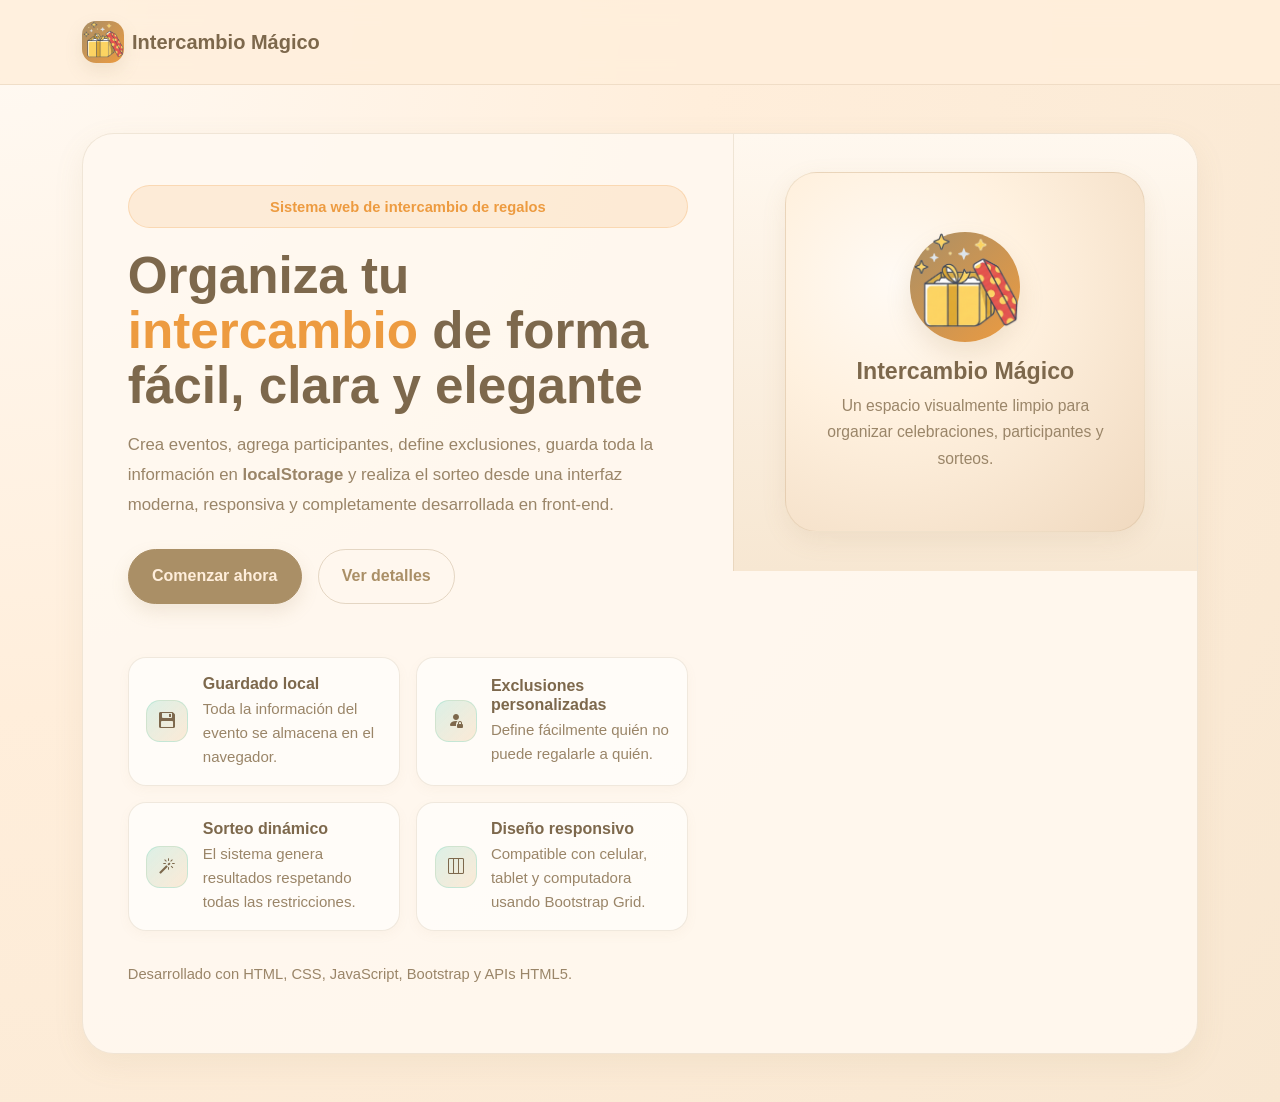
<file: index.html>
<!DOCTYPE html>
<html lang="es">
<head>
  <meta charset="UTF-8" />
  <meta name="viewport" content="width=device-width, initial-scale=1.0" />
  <title>Intercambio Mágico | Inicio</title>

  <link
    href="https://cdn.jsdelivr.net/npm/bootstrap@5.3.3/dist/css/bootstrap.min.css"
    rel="stylesheet"
  />
  <link rel="stylesheet" href="https://cdn.jsdelivr.net/npm/bootstrap-icons@1.13.1/font/bootstrap-icons.min.css">
  <link rel="stylesheet" href="assets/css/styles.css" />
  <link rel="stylesheet" href="assets/css/responsive.css" />
</head>
<body>

  <nav class="navbar navbar-expand-lg navbar-custom sticky-top">
    <div class="container py-2">
      <a class="navbar-brand d-flex align-items-center gap-2 fw-semibold m-0 brand-link" href="index.html">
        <div class="brand-badge">
          <img src="./assets/img/logo.png">
        </div>
        <span>Intercambio Mágico</span>
      </a>
    </div>
  </nav>

  <main class="hero-section">
    <div class="container">
      <div class="hero-card">
        <div class="row g-0">

          <div class="col-12 col-lg-7">
            <section class="hero-left h-100 d-flex flex-column justify-content-center">
              <div class="app-chip">
                Sistema web de intercambio de regalos
              </div>

              <h1 class="hero-title">
                Organiza tu <span>intercambio</span> de forma fácil, clara y elegante
              </h1>

              <p class="hero-text">
                Crea eventos, agrega participantes, define exclusiones, guarda toda la
                información en <strong>localStorage</strong> y realiza el sorteo desde
                una interfaz moderna, responsiva y completamente desarrollada en front-end.
              </p>

              <div class="d-flex flex-wrap gap-3 hero-actions">
                <a href="pages/evento.html" class="btn btn-main">
                  Comenzar ahora
                </a>
                <a href="#info" class="btn btn-soft">
                  Ver detalles
                </a>
              </div>

              <div class="feature-list" id="info">
                <article class="feature-item">
                  <div class="feature-icon">
                    <i class="bi bi-floppy2-fill"></i>
                  </div>
                  <div>
                    <h6 class="mb-1 fw-semibold">Guardado local</h6>
                    <p class="mb-0 feature-text">
                      Toda la información del evento se almacena en el navegador.
                    </p>
                  </div>
                </article>

                <article class="feature-item">
                  <div class="feature-icon">
                    <i class="bi bi-person-fill-lock"></i>
                  </div>
                  <div>
                    <h6 class="mb-1 fw-semibold">Exclusiones personalizadas</h6>
                    <p class="mb-0 feature-text">
                      Define fácilmente quién no puede regalarle a quién.
                    </p>
                  </div>
                </article>

                <article class="feature-item">
                  <div class="feature-icon">
                    <i class="bi bi-magic"></i>
                  </div>
                  <div>
                    <h6 class="mb-1 fw-semibold">Sorteo dinámico</h6>
                    <p class="mb-0 feature-text">
                      El sistema genera resultados respetando todas las restricciones.
                    </p>
                  </div>
                </article>

                <article class="feature-item">
                  <div class="feature-icon">
                    <i class="bi bi-layout-three-columns"></i>
                  </div>
                  <div>
                    <h6 class="mb-1 fw-semibold">Diseño responsivo</h6>
                    <p class="mb-0 feature-text">
                      Compatible con celular, tablet y computadora usando Bootstrap Grid.
                    </p>
                  </div>
                </article>
              </div>

              <p class="footer-note">
                Desarrollado con HTML, CSS, JavaScript, Bootstrap y APIs HTML5.
              </p>
            </section>
          </div>

          <div class="col-12 col-lg-5">
            <section class="hero-right">
              <div class="logo-box">
                <div class="logo-circle">
                  <img src="./assets/img/logo.png">
                </div>
                <h2 class="logo-title">Intercambio Mágico</h2>
                <p class="logo-subtitle">
                  Un espacio visualmente limpio para organizar celebraciones, participantes y sorteos.
                </p>
              </div>
            </section>
          </div>

        </div>
      </div>
    </div>
  </main>

  <script src="https://cdn.jsdelivr.net/npm/bootstrap@5.3.3/dist/js/bootstrap.bundle.min.js"></script>
  <script src="assets/js/app.js"></script>
</body>
</html>
</file>
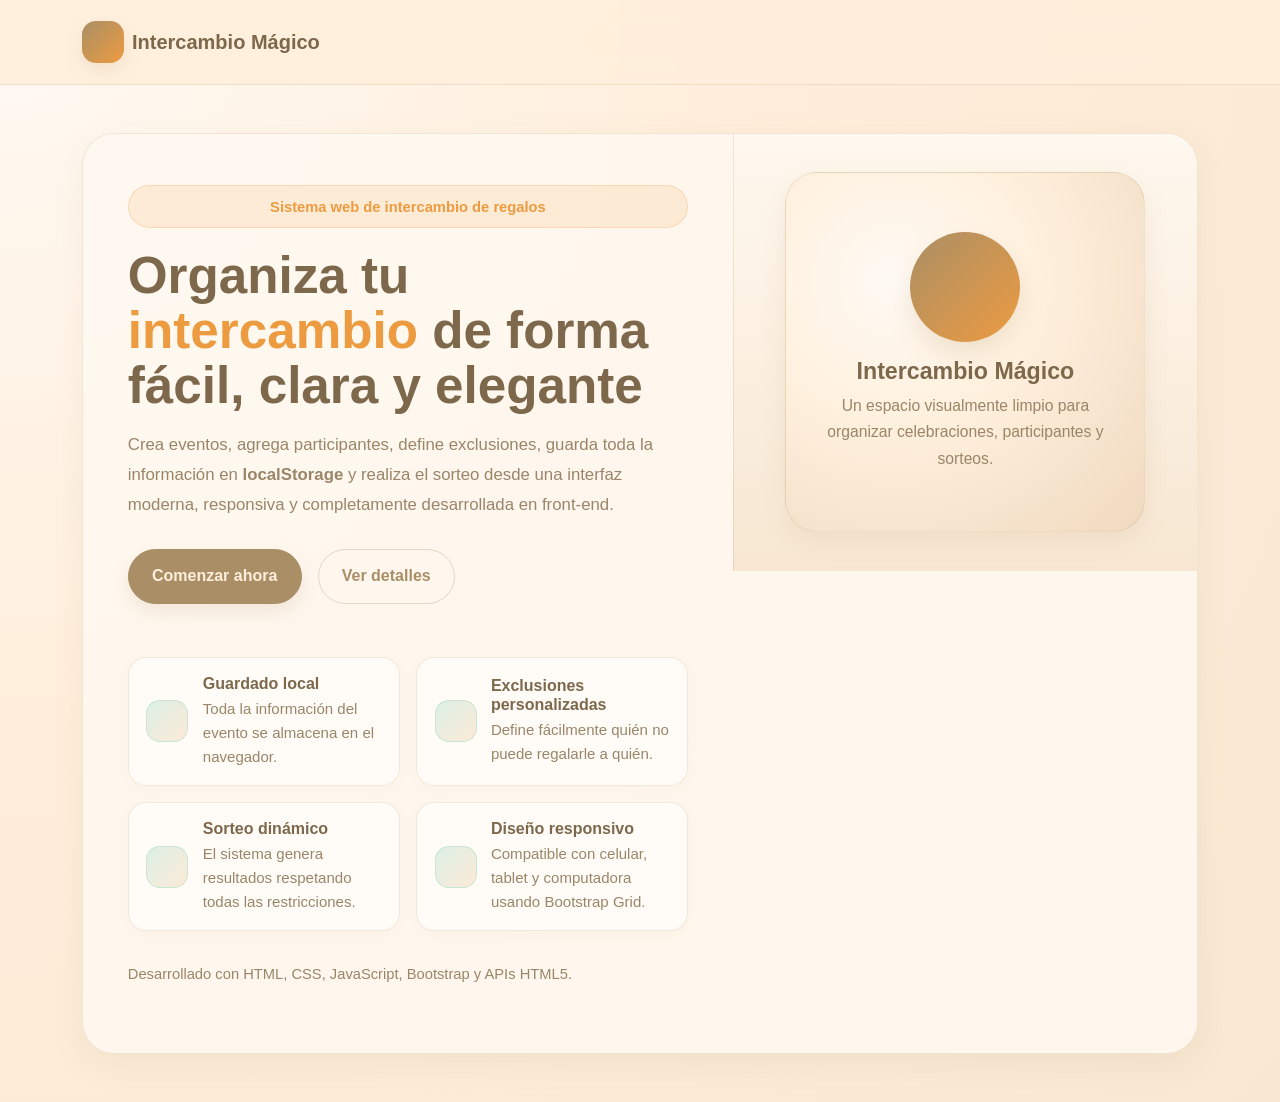
<file: intercambio-regalos/index.html>
<!DOCTYPE html>
<html lang="es">
<head>
  <meta charset="UTF-8" />
  <meta name="viewport" content="width=device-width, initial-scale=1.0" />
  <title>Intercambio Mágico | Inicio</title>

  <link
    href="https://cdn.jsdelivr.net/npm/bootstrap@5.3.3/dist/css/bootstrap.min.css"
    rel="stylesheet"
  />
  <link rel="stylesheet" href="assets/css/styles.css" />
  <link rel="stylesheet" href="assets/css/responsive.css" />
</head>
<body>

  <nav class="navbar navbar-expand-lg navbar-custom sticky-top">
    <div class="container py-2">
      <a class="navbar-brand d-flex align-items-center gap-2 fw-semibold m-0 brand-link" href="index.html">
        <div class="brand-badge"></div>
        <span>Intercambio Mágico</span>
      </a>
    </div>
  </nav>

  <main class="hero-section">
    <div class="container">
      <div class="hero-card">
        <div class="row g-0">

          <div class="col-12 col-lg-7">
            <section class="hero-left h-100 d-flex flex-column justify-content-center">
              <div class="app-chip">
                Sistema web de intercambio de regalos
              </div>

              <h1 class="hero-title">
                Organiza tu <span>intercambio</span> de forma fácil, clara y elegante
              </h1>

              <p class="hero-text">
                Crea eventos, agrega participantes, define exclusiones, guarda toda la
                información en <strong>localStorage</strong> y realiza el sorteo desde
                una interfaz moderna, responsiva y completamente desarrollada en front-end.
              </p>

              <div class="d-flex flex-wrap gap-3 hero-actions">
                <a href="pages/evento.html" class="btn btn-main">
                  Comenzar ahora
                </a>
                <a href="#info" class="btn btn-soft">
                  Ver detalles
                </a>
              </div>

              <div class="feature-list" id="info">
                <article class="feature-item">
                  <div class="feature-icon"></div>
                  <div>
                    <h6 class="mb-1 fw-semibold">Guardado local</h6>
                    <p class="mb-0 feature-text">
                      Toda la información del evento se almacena en el navegador.
                    </p>
                  </div>
                </article>

                <article class="feature-item">
                  <div class="feature-icon"></div>
                  <div>
                    <h6 class="mb-1 fw-semibold">Exclusiones personalizadas</h6>
                    <p class="mb-0 feature-text">
                      Define fácilmente quién no puede regalarle a quién.
                    </p>
                  </div>
                </article>

                <article class="feature-item">
                  <div class="feature-icon"></div>
                  <div>
                    <h6 class="mb-1 fw-semibold">Sorteo dinámico</h6>
                    <p class="mb-0 feature-text">
                      El sistema genera resultados respetando todas las restricciones.
                    </p>
                  </div>
                </article>

                <article class="feature-item">
                  <div class="feature-icon"></div>
                  <div>
                    <h6 class="mb-1 fw-semibold">Diseño responsivo</h6>
                    <p class="mb-0 feature-text">
                      Compatible con celular, tablet y computadora usando Bootstrap Grid.
                    </p>
                  </div>
                </article>
              </div>

              <p class="footer-note">
                Desarrollado con HTML, CSS, JavaScript, Bootstrap y APIs HTML5.
              </p>
            </section>
          </div>

          <div class="col-12 col-lg-5">
            <section class="hero-right">
              <div class="logo-box">
                <div class="logo-circle"></div>
                <h2 class="logo-title">Intercambio Mágico</h2>
                <p class="logo-subtitle">
                  Un espacio visualmente limpio para organizar celebraciones, participantes y sorteos.
                </p>
              </div>
            </section>
          </div>

        </div>
      </div>
    </div>
  </main>

  <script src="https://cdn.jsdelivr.net/npm/bootstrap@5.3.3/dist/js/bootstrap.bundle.min.js"></script>
  <script src="assets/js/app.js"></script>
</body>
</html>
</file>
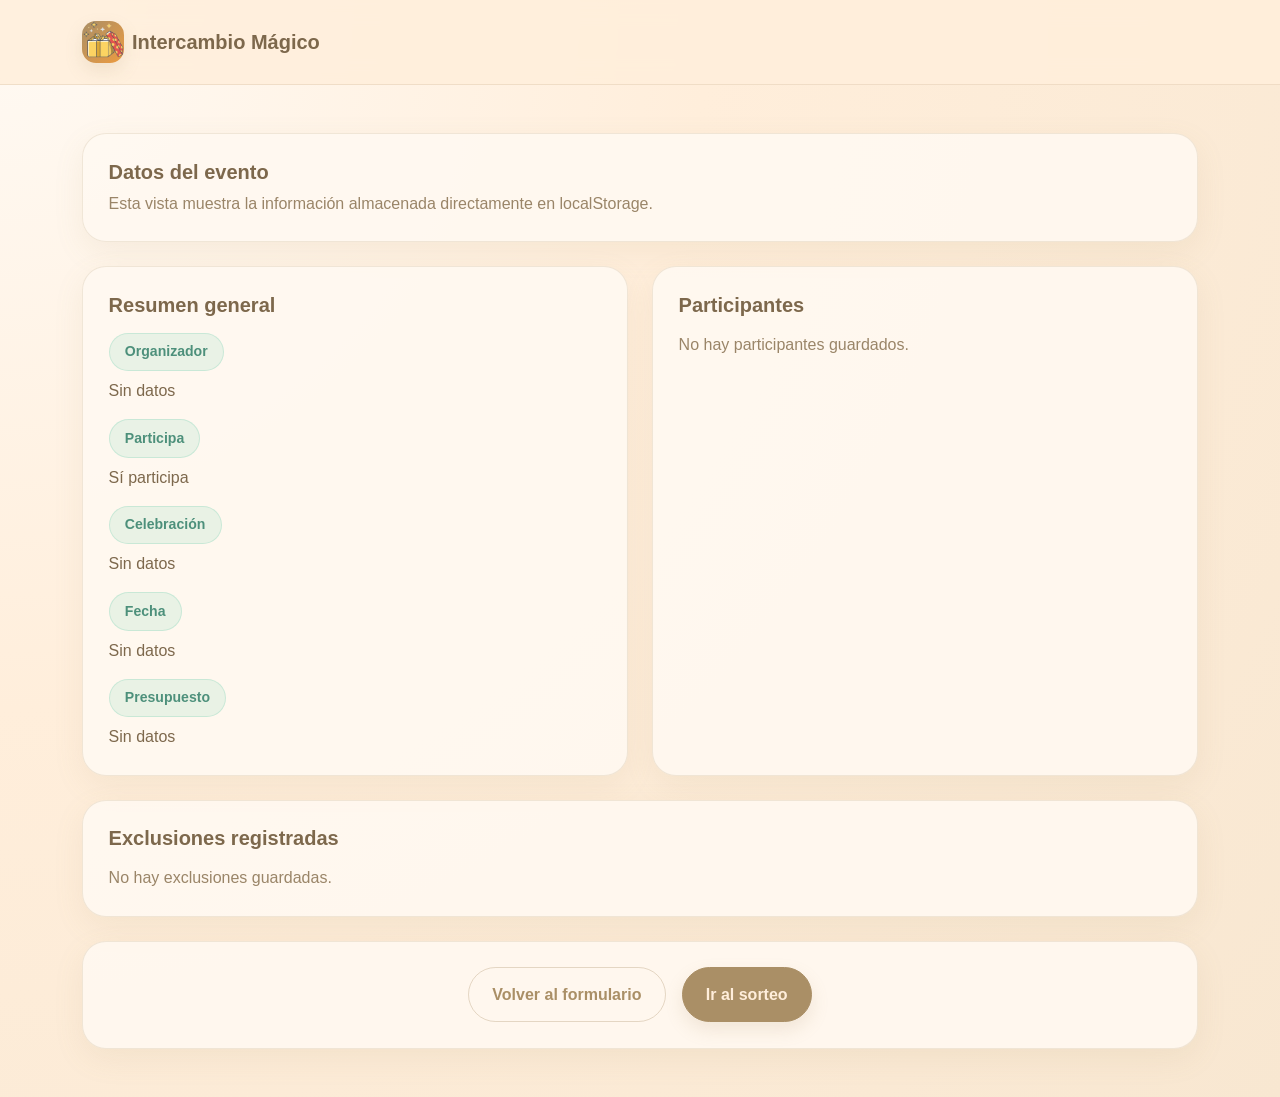
<file: pages/datos.html>
<!DOCTYPE html>
<html lang="es">
<head>
  <meta charset="UTF-8" />
  <meta name="viewport" content="width=device-width, initial-scale=1.0" />
  <title>Intercambio Mágico | Datos del evento</title>

  <link
    href="https://cdn.jsdelivr.net/npm/bootstrap@5.3.3/dist/css/bootstrap.min.css"
    rel="stylesheet"
  />
  <link rel="stylesheet" href="../assets/css/styles.css" />
  <link rel="stylesheet" href="../assets/css/responsive.css" />
</head>
<body>

  <nav class="navbar navbar-expand-lg navbar-custom sticky-top">
    <div class="container py-2">
      <a class="navbar-brand d-flex align-items-center gap-2 fw-semibold m-0 brand-link" href="../index.html">
        <div class="brand-badge">
          <img src="../assets/img/logo.png">
        </div>
        <span>Intercambio Mágico</span>
      </a>
    </div>
  </nav>

  <main class="py-5">
    <div class="container">
      <div class="section-card mb-4">
        <h1 class="section-title mb-2">Datos del evento</h1>
        <p class="text-soft mb-0">
          Esta vista muestra la información almacenada directamente en localStorage.
        </p>
      </div>

      <div class="row g-4">
        <div class="col-12 col-lg-6">
          <section class="section-card h-100">
            <h2 class="section-title">Resumen general</h2>

            <div class="mb-3">
              <span class="custom-badge">Organizador</span>
              <p class="mt-2 mb-0" id="dataOrganizer">Sin datos</p>
            </div>

            <div class="mb-3">
              <span class="custom-badge">Participa</span>
              <p class="mt-2 mb-0" id="dataOrganizerParticipation">Sin datos</p>
            </div>

            <div class="mb-3">
              <span class="custom-badge">Celebración</span>
              <p class="mt-2 mb-0" id="dataEventName">Sin datos</p>
            </div>

            <div class="mb-3">
              <span class="custom-badge">Fecha</span>
              <p class="mt-2 mb-0" id="dataEventDate">Sin datos</p>
            </div>

            <div>
              <span class="custom-badge">Presupuesto</span>
              <p class="mt-2 mb-0" id="dataBudget">Sin datos</p>
            </div>
          </section>
        </div>

        <div class="col-12 col-lg-6">
          <section class="section-card h-100">
            <h2 class="section-title">Participantes</h2>
            <div id="dataParticipantsList">
              <p class="text-soft mb-0">No hay participantes guardados.</p>
            </div>
          </section>
        </div>

        <div class="col-12">
          <section class="section-card">
            <h2 class="section-title">Exclusiones registradas</h2>
            <div id="dataExclusionsList">
              <p class="text-soft mb-0">No hay exclusiones guardadas.</p>
            </div>
          </section>
        </div>

        <div class="col-12">
          <div class="section-card">
            <div class="d-flex flex-wrap gap-3 justify-content-center">
              <a href="evento.html" class="btn btn-soft">Volver al formulario</a>
              <a href="sorteo.html" class="btn btn-main">Ir al sorteo</a>
            </div>
          </div>
        </div>
      </div>
    </div>
  </main>

  <script src="https://cdn.jsdelivr.net/npm/bootstrap@5.3.3/dist/js/bootstrap.bundle.min.js"></script>
  <script src="../assets/js/storage.js"></script>
  <script src="../assets/js/datos.js"></script>
  <script src="../assets/js/app.js"></script>
</body>
</html>
</file>
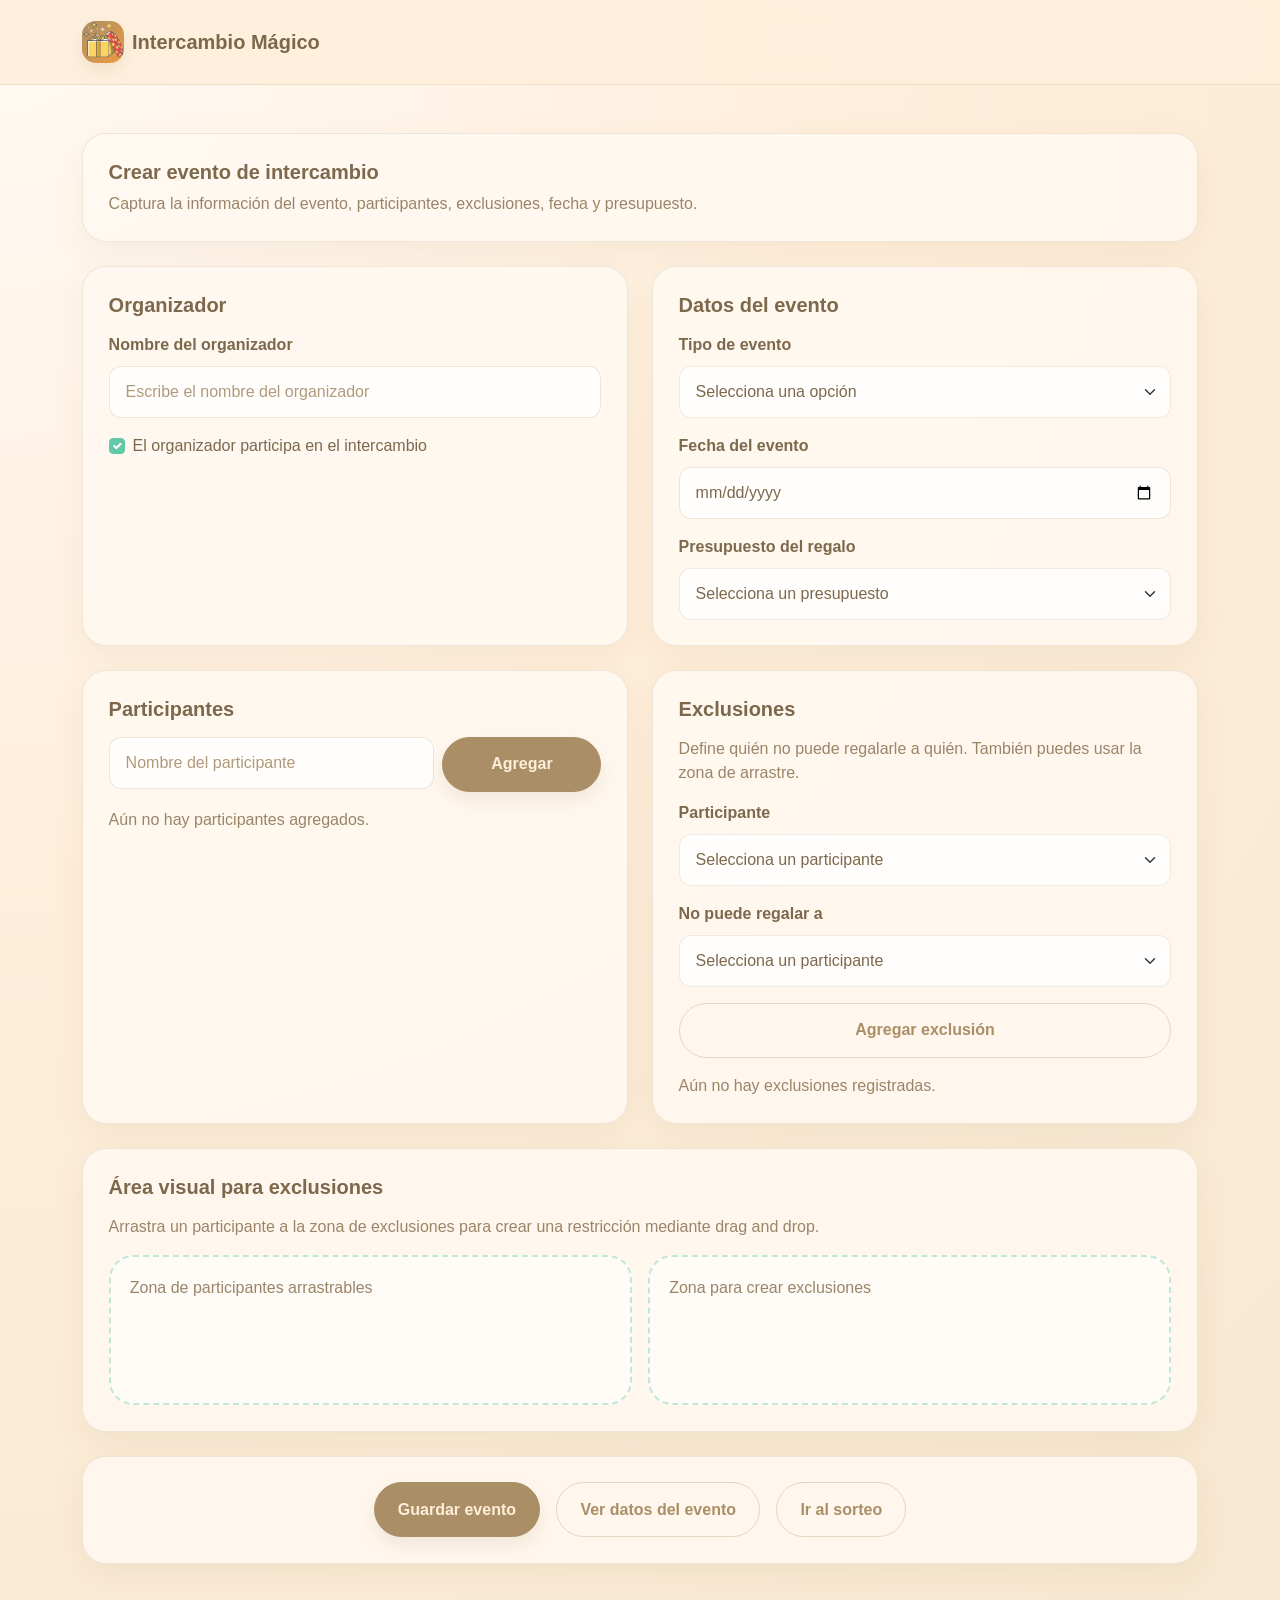
<file: pages/evento.html>
<!DOCTYPE html>
<html lang="es">
<head>
  <meta charset="UTF-8" />
  <meta name="viewport" content="width=device-width, initial-scale=1.0" />
  <title>Intercambio Mágico | Crear evento</title>

  <link
    href="https://cdn.jsdelivr.net/npm/bootstrap@5.3.3/dist/css/bootstrap.min.css"
    rel="stylesheet"
  />
  <link rel="stylesheet" href="../assets/css/styles.css" />
  <link rel="stylesheet" href="../assets/css/responsive.css" />
</head>
<body>

  <nav class="navbar navbar-expand-lg navbar-custom sticky-top">
    <div class="container py-2">
      <a class="navbar-brand d-flex align-items-center gap-2 fw-semibold m-0 brand-link" href="../index.html">
        <div class="brand-badge">
          <img src="../assets/img/logo.png">
        </div>
        <span>Intercambio Mágico</span>
      </a>
    </div>
  </nav>

  <main class="py-5">
    <div class="container">
      <div class="section-card mb-4">
        <h1 class="section-title mb-2">Crear evento de intercambio</h1>
        <p class="text-soft mb-0">
          Captura la información del evento, participantes, exclusiones, fecha y presupuesto.
        </p>
      </div>

      <form id="eventForm" class="row g-4">
        <div class="col-12 col-lg-6">
          <section class="section-card h-100">
            <h2 class="section-title">Organizador</h2>

            <div class="mb-3">
              <label for="organizerName" class="form-label">Nombre del organizador</label>
              <input
                type="text"
                class="form-control"
                id="organizerName"
                placeholder="Escribe el nombre del organizador"
              />
            </div>

            <div class="form-check">
              <input class="form-check-input" type="checkbox" id="organizerParticipates" checked />
              <label class="form-check-label" for="organizerParticipates">
                El organizador participa en el intercambio
              </label>
            </div>
          </section>
        </div>

        <div class="col-12 col-lg-6">
          <section class="section-card h-100">
            <h2 class="section-title">Datos del evento</h2>

            <div class="mb-3">
              <label for="eventType" class="form-label">Tipo de evento</label>
              <select class="form-select" id="eventType">
                <option value="">Selecciona una opción</option>
                <option value="Navidad">Navidad</option>
                <option value="Cumpleaños">Cumpleaños</option>
                <option value="San Valentín">San Valentín</option>
                <option value="Intercambio escolar">Intercambio escolar</option>
                <option value="Otro">Mostrar más</option>
              </select>
            </div>

            <div class="mb-3 d-none" id="customEventWrapper">
              <label for="customEventName" class="form-label">Nombre de la celebración</label>
              <input
                type="text"
                class="form-control"
                id="customEventName"
                placeholder="Ej. Cena de fin de año"
              />
            </div>

            <div class="mb-3">
              <label for="eventDate" class="form-label">Fecha del evento</label>
              <input type="date" class="form-control" id="eventDate" />
            </div>

            <div>
              <label for="budget" class="form-label">Presupuesto del regalo</label>
              <select class="form-select" id="budget">
                <option value="">Selecciona un presupuesto</option>
                <option value="100">$100</option>
                <option value="200">$200</option>
                <option value="300">$300</option>
                <option value="500">$500</option>
                <option value="other">Otra cantidad</option>
              </select>
            </div>

            <div class="mt-3 d-none" id="customBudgetWrapper">
              <label for="customBudget" class="form-label">Otra cantidad</label>
              <input
                type="number"
                class="form-control"
                id="customBudget"
                placeholder="Escribe el monto"
                min="1"
              />
            </div>
          </section>
        </div>

        <div class="col-12 col-lg-6">
          <section class="section-card h-100">
            <h2 class="section-title">Participantes</h2>

            <div class="row g-2 mb-3">
              <div class="col-12 col-md-8">
                <input
                  type="text"
                  class="form-control"
                  id="participantName"
                  placeholder="Nombre del participante"
                />
              </div>
              <div class="col-12 col-md-4">
                <button type="button" class="btn btn-main w-100" id="addParticipantBtn">
                  Agregar
                </button>
              </div>
            </div>

            <div id="participantsList" class="d-flex flex-column gap-2">
              <p class="text-soft mb-0">Aún no hay participantes agregados.</p>
            </div>
          </section>
        </div>

        <div class="col-12 col-lg-6">
          <section class="section-card h-100">
            <h2 class="section-title">Exclusiones</h2>
            <p class="text-soft">
              Define quién no puede regalarle a quién. También puedes usar la zona de arrastre.
            </p>

            <div class="mb-3">
              <label for="exclusionFrom" class="form-label">Participante</label>
              <select id="exclusionFrom" class="form-select">
                <option value="">Selecciona un participante</option>
              </select>
            </div>

            <div class="mb-3">
              <label for="exclusionTo" class="form-label">No puede regalar a</label>
              <select id="exclusionTo" class="form-select">
                <option value="">Selecciona un participante</option>
              </select>
            </div>

            <button type="button" class="btn btn-soft w-100 mb-3" id="addExclusionBtn">
              Agregar exclusión
            </button>

            <div id="exclusionsList" class="d-flex flex-column gap-2">
              <p class="text-soft mb-0">Aún no hay exclusiones registradas.</p>
            </div>
          </section>
        </div>

        <div class="col-12">
          <section class="section-card">
            <h2 class="section-title">Área visual para exclusiones</h2>
            <p class="text-soft">
              Arrastra un participante a la zona de exclusiones para crear una restricción mediante drag and drop.
            </p>

            <div class="row g-3">
              <div class="col-12 col-md-6">
                <div class="drag-area" id="dragParticipantsArea">
                  <p class="text-soft mb-0">Zona de participantes arrastrables</p>
                </div>
              </div>
              <div class="col-12 col-md-6">
                <div class="drag-area" id="dropExclusionArea">
                  <p class="text-soft mb-0">Zona para crear exclusiones</p>
                </div>
              </div>
            </div>
          </section>
        </div>

        <div class="col-12">
          <div class="section-card">
            <div class="d-flex flex-wrap gap-3 justify-content-center">
              <button type="button" class="btn btn-main" id="saveEventBtn">
                Guardar evento
              </button>
              <a href="datos.html" class="btn btn-soft">Ver datos del evento</a>
              <a href="sorteo.html" class="btn btn-soft">Ir al sorteo</a>
            </div>
          </div>
        </div>
      </form>
    </div>
  </main>

  <script src="https://cdn.jsdelivr.net/npm/bootstrap@5.3.3/dist/js/bootstrap.bundle.min.js"></script>
  <script src="../assets/js/storage.js"></script>
  <script src="../assets/js/validations.js"></script>
  <script src="../assets/js/dragdrop.js"></script>
  <script src="../assets/js/app.js"></script>
</body>
</html>
</file>
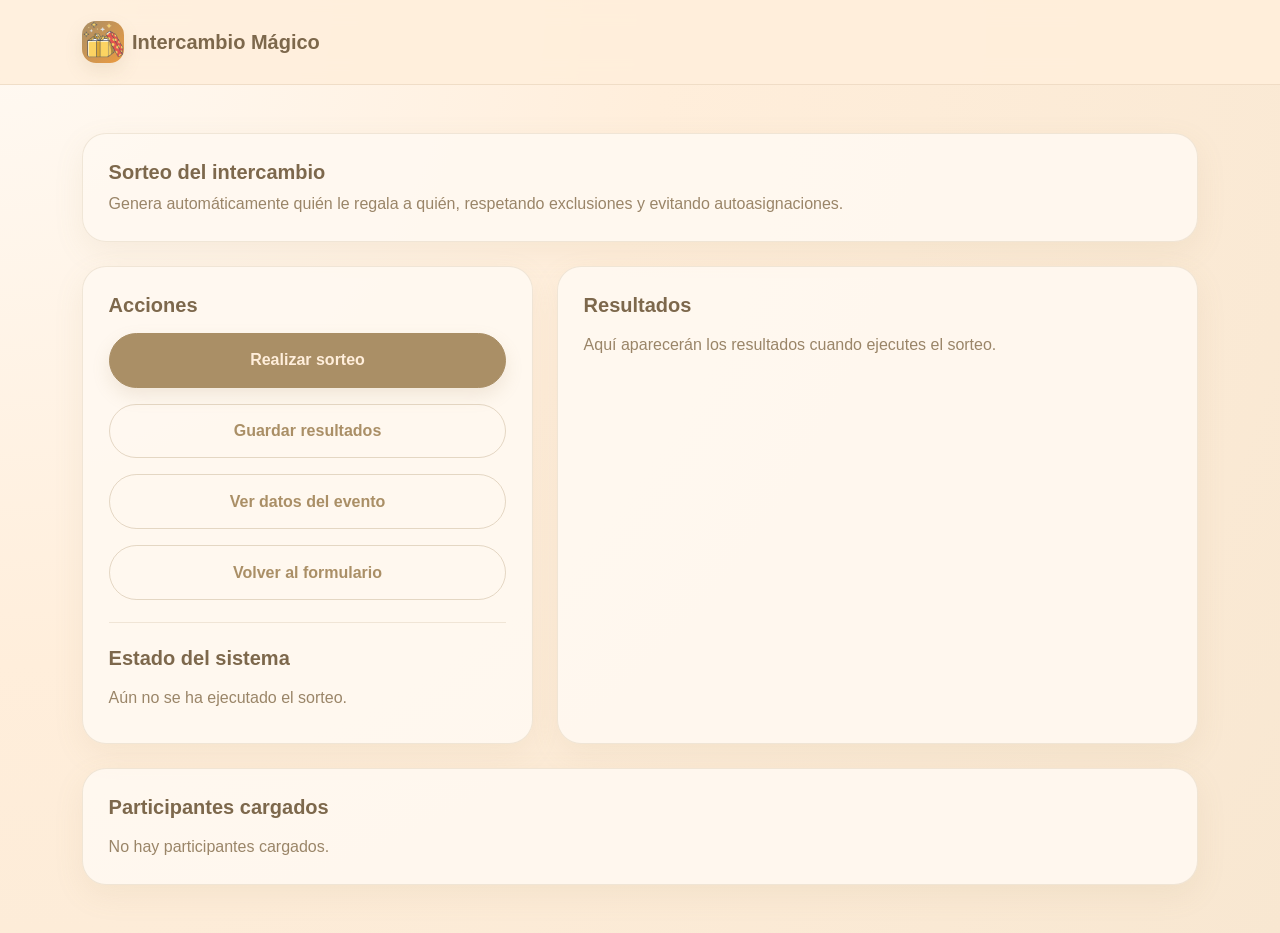
<file: pages/sorteo.html>
<!DOCTYPE html>
<html lang="es">
<head>
  <meta charset="UTF-8" />
  <meta name="viewport" content="width=device-width, initial-scale=1.0" />
  <title>Intercambio Mágico | Sorteo</title>

  <link
    href="https://cdn.jsdelivr.net/npm/bootstrap@5.3.3/dist/css/bootstrap.min.css"
    rel="stylesheet"
  />
  <link rel="stylesheet" href="../assets/css/styles.css" />
  <link rel="stylesheet" href="../assets/css/responsive.css" />
</head>
<body>

  <nav class="navbar navbar-expand-lg navbar-custom sticky-top">
    <div class="container py-2">
      <a class="navbar-brand d-flex align-items-center gap-2 fw-semibold m-0 brand-link" href="../index.html">
        <div class="brand-badge">
          <img src="../assets/img/logo.png">
        </div>
        <span>Intercambio Mágico</span>
      </a>
    </div>
  </nav>

  <main class="py-5">
    <div class="container">
      <div class="section-card mb-4">
        <h1 class="section-title mb-2">Sorteo del intercambio</h1>
        <p class="text-soft mb-0">
          Genera automáticamente quién le regala a quién, respetando exclusiones y evitando autoasignaciones.
        </p>
      </div>

      <div class="row g-4">
        <div class="col-12 col-lg-5">
          <section class="section-card h-100">
            <h2 class="section-title">Acciones</h2>

            <div class="d-grid gap-3">
              <button type="button" class="btn btn-main" id="drawBtn">
                Realizar sorteo
              </button>

              <button type="button" class="btn btn-soft" id="saveResultsBtn">
                Guardar resultados
              </button>

              <a href="datos.html" class="btn btn-soft">
                Ver datos del evento
              </a>

              <a href="evento.html" class="btn btn-soft">
                Volver al formulario
              </a>
            </div>

            <hr />

            <div>
              <h3 class="section-title fs-5">Estado del sistema</h3>
              <p class="text-soft mb-2" id="drawStatus">
                Aún no se ha ejecutado el sorteo.
              </p>
            </div>
          </section>
        </div>

        <div class="col-12 col-lg-7">
          <section class="section-card h-100">
            <h2 class="section-title">Resultados</h2>
            <div id="drawResults" class="d-flex flex-column gap-3">
              <p class="text-soft mb-0">
                Aquí aparecerán los resultados cuando ejecutes el sorteo.
              </p>
            </div>
          </section>
        </div>

        <div class="col-12">
          <section class="section-card">
            <h2 class="section-title">Participantes cargados</h2>
            <div id="drawParticipants" class="d-flex flex-wrap gap-2">
              <span class="text-soft">No hay participantes cargados.</span>
            </div>
          </section>
        </div>
      </div>
    </div>
  </main>

  <script src="https://cdn.jsdelivr.net/npm/bootstrap@5.3.3/dist/js/bootstrap.bundle.min.js"></script>
  <script src="../assets/js/storage.js"></script>
  <script src="../assets/js/validations.js"></script>
  <script src="../assets/js/sorteo.js"></script>
  <script src="../assets/js/app.js"></script>
</body>
</html>
</file>
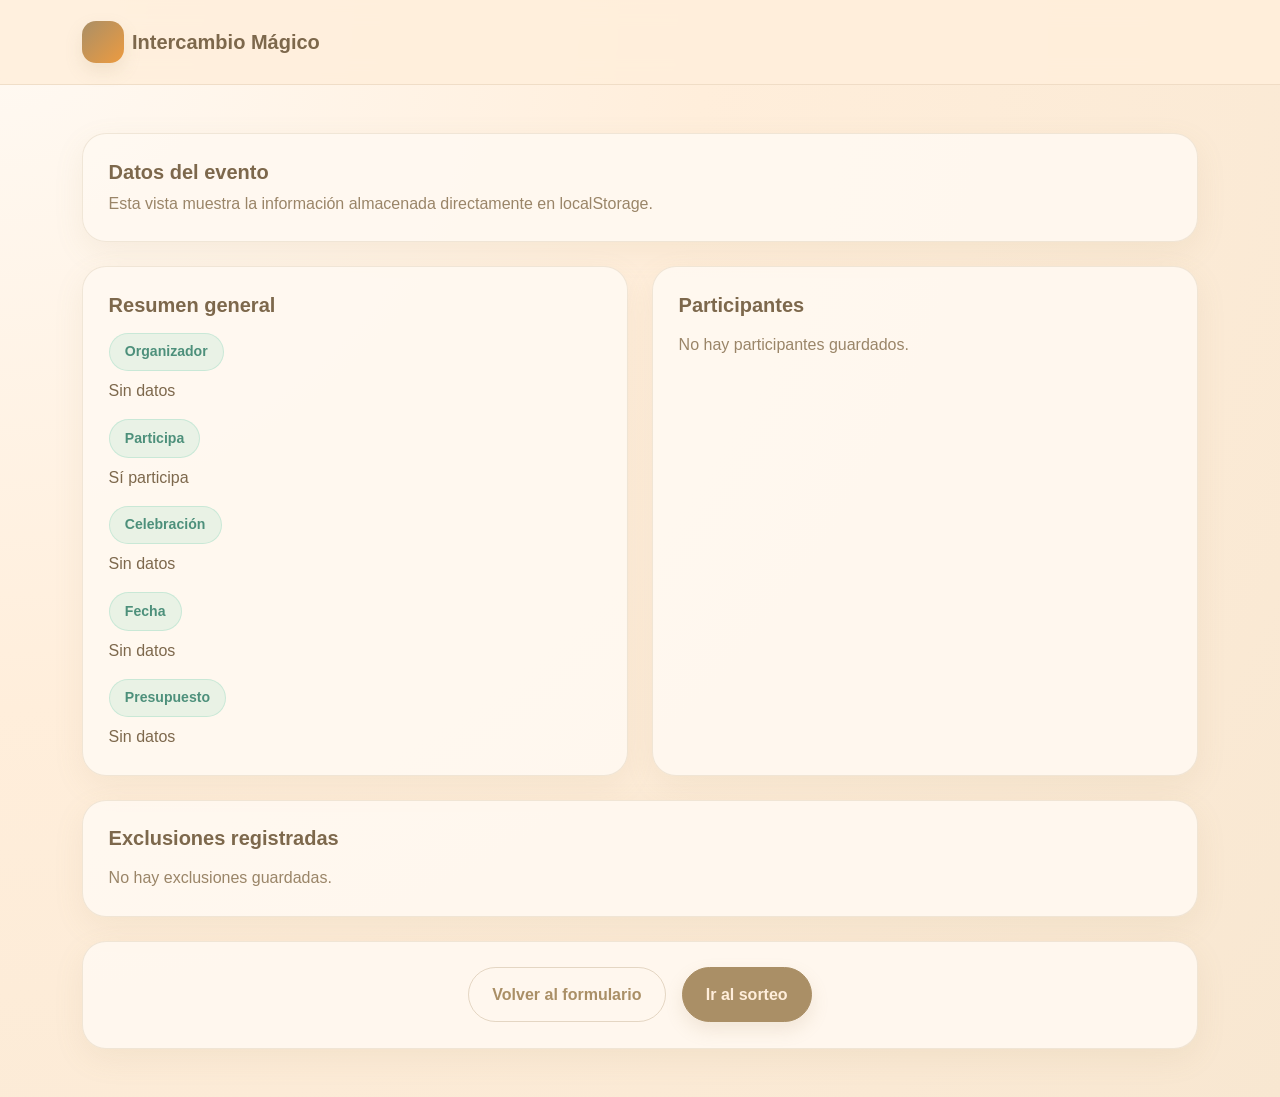
<file: intercambio-regalos/pages/datos.html>
<!DOCTYPE html>
<html lang="es">
<head>
  <meta charset="UTF-8" />
  <meta name="viewport" content="width=device-width, initial-scale=1.0" />
  <title>Intercambio Mágico | Datos del evento</title>

  <link
    href="https://cdn.jsdelivr.net/npm/bootstrap@5.3.3/dist/css/bootstrap.min.css"
    rel="stylesheet"
  />
  <link rel="stylesheet" href="../assets/css/styles.css" />
  <link rel="stylesheet" href="../assets/css/responsive.css" />
</head>
<body>

  <nav class="navbar navbar-expand-lg navbar-custom sticky-top">
    <div class="container py-2">
      <a class="navbar-brand d-flex align-items-center gap-2 fw-semibold m-0 brand-link" href="../index.html">
        <div class="brand-badge"></div>
        <span>Intercambio Mágico</span>
      </a>
    </div>
  </nav>

  <main class="py-5">
    <div class="container">
      <div class="section-card mb-4">
        <h1 class="section-title mb-2">Datos del evento</h1>
        <p class="text-soft mb-0">
          Esta vista muestra la información almacenada directamente en localStorage.
        </p>
      </div>

      <div class="row g-4">
        <div class="col-12 col-lg-6">
          <section class="section-card h-100">
            <h2 class="section-title">Resumen general</h2>

            <div class="mb-3">
              <span class="custom-badge">Organizador</span>
              <p class="mt-2 mb-0" id="dataOrganizer">Sin datos</p>
            </div>

            <div class="mb-3">
              <span class="custom-badge">Participa</span>
              <p class="mt-2 mb-0" id="dataOrganizerParticipation">Sin datos</p>
            </div>

            <div class="mb-3">
              <span class="custom-badge">Celebración</span>
              <p class="mt-2 mb-0" id="dataEventName">Sin datos</p>
            </div>

            <div class="mb-3">
              <span class="custom-badge">Fecha</span>
              <p class="mt-2 mb-0" id="dataEventDate">Sin datos</p>
            </div>

            <div>
              <span class="custom-badge">Presupuesto</span>
              <p class="mt-2 mb-0" id="dataBudget">Sin datos</p>
            </div>
          </section>
        </div>

        <div class="col-12 col-lg-6">
          <section class="section-card h-100">
            <h2 class="section-title">Participantes</h2>
            <div id="dataParticipantsList">
              <p class="text-soft mb-0">No hay participantes guardados.</p>
            </div>
          </section>
        </div>

        <div class="col-12">
          <section class="section-card">
            <h2 class="section-title">Exclusiones registradas</h2>
            <div id="dataExclusionsList">
              <p class="text-soft mb-0">No hay exclusiones guardadas.</p>
            </div>
          </section>
        </div>

        <div class="col-12">
          <div class="section-card">
            <div class="d-flex flex-wrap gap-3 justify-content-center">
              <a href="evento.html" class="btn btn-soft">Volver al formulario</a>
              <a href="sorteo.html" class="btn btn-main">Ir al sorteo</a>
            </div>
          </div>
        </div>
      </div>
    </div>
  </main>

  <script src="https://cdn.jsdelivr.net/npm/bootstrap@5.3.3/dist/js/bootstrap.bundle.min.js"></script>
  <script src="../assets/js/storage.js"></script>
  <script src="../assets/js/datos.js"></script>
  <script src="../assets/js/app.js"></script>
</body>
</html>
</file>
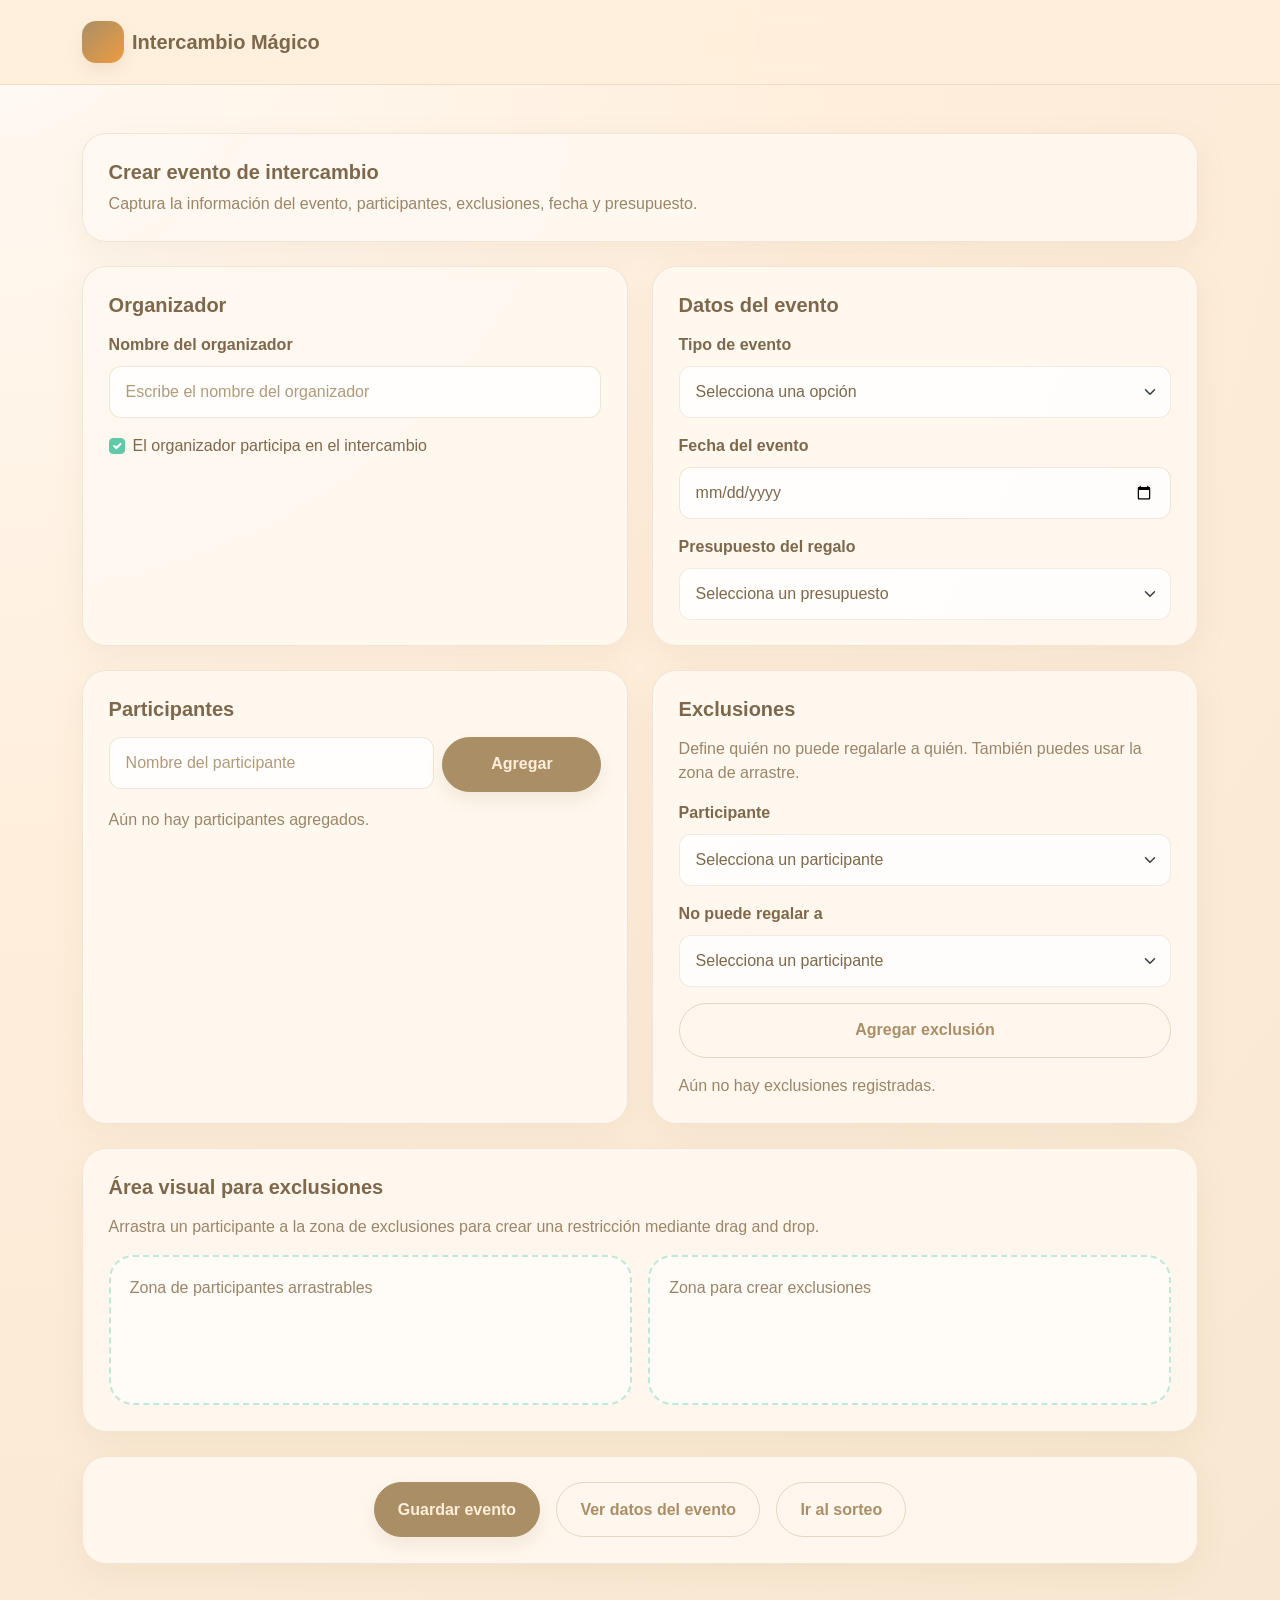
<file: intercambio-regalos/pages/evento.html>
<!DOCTYPE html>
<html lang="es">
<head>
  <meta charset="UTF-8" />
  <meta name="viewport" content="width=device-width, initial-scale=1.0" />
  <title>Intercambio Mágico | Crear evento</title>

  <link
    href="https://cdn.jsdelivr.net/npm/bootstrap@5.3.3/dist/css/bootstrap.min.css"
    rel="stylesheet"
  />
  <link rel="stylesheet" href="../assets/css/styles.css" />
  <link rel="stylesheet" href="../assets/css/responsive.css" />
</head>
<body>

  <nav class="navbar navbar-expand-lg navbar-custom sticky-top">
    <div class="container py-2">
      <a class="navbar-brand d-flex align-items-center gap-2 fw-semibold m-0 brand-link" href="../index.html">
        <div class="brand-badge"></div>
        <span>Intercambio Mágico</span>
      </a>
    </div>
  </nav>

  <main class="py-5">
    <div class="container">
      <div class="section-card mb-4">
        <h1 class="section-title mb-2">Crear evento de intercambio</h1>
        <p class="text-soft mb-0">
          Captura la información del evento, participantes, exclusiones, fecha y presupuesto.
        </p>
      </div>

      <form id="eventForm" class="row g-4">
        <div class="col-12 col-lg-6">
          <section class="section-card h-100">
            <h2 class="section-title">Organizador</h2>

            <div class="mb-3">
              <label for="organizerName" class="form-label">Nombre del organizador</label>
              <input
                type="text"
                class="form-control"
                id="organizerName"
                placeholder="Escribe el nombre del organizador"
              />
            </div>

            <div class="form-check">
              <input class="form-check-input" type="checkbox" id="organizerParticipates" checked />
              <label class="form-check-label" for="organizerParticipates">
                El organizador participa en el intercambio
              </label>
            </div>
          </section>
        </div>

        <div class="col-12 col-lg-6">
          <section class="section-card h-100">
            <h2 class="section-title">Datos del evento</h2>

            <div class="mb-3">
              <label for="eventType" class="form-label">Tipo de evento</label>
              <select class="form-select" id="eventType">
                <option value="">Selecciona una opción</option>
                <option value="Navidad">Navidad</option>
                <option value="Cumpleaños">Cumpleaños</option>
                <option value="San Valentín">San Valentín</option>
                <option value="Intercambio escolar">Intercambio escolar</option>
                <option value="Otro">Mostrar más</option>
              </select>
            </div>

            <div class="mb-3 d-none" id="customEventWrapper">
              <label for="customEventName" class="form-label">Nombre de la celebración</label>
              <input
                type="text"
                class="form-control"
                id="customEventName"
                placeholder="Ej. Cena de fin de año"
              />
            </div>

            <div class="mb-3">
              <label for="eventDate" class="form-label">Fecha del evento</label>
              <input type="date" class="form-control" id="eventDate" />
            </div>

            <div>
              <label for="budget" class="form-label">Presupuesto del regalo</label>
              <select class="form-select" id="budget">
                <option value="">Selecciona un presupuesto</option>
                <option value="100">$100</option>
                <option value="200">$200</option>
                <option value="300">$300</option>
                <option value="500">$500</option>
                <option value="other">Otra cantidad</option>
              </select>
            </div>

            <div class="mt-3 d-none" id="customBudgetWrapper">
              <label for="customBudget" class="form-label">Otra cantidad</label>
              <input
                type="number"
                class="form-control"
                id="customBudget"
                placeholder="Escribe el monto"
                min="1"
              />
            </div>
          </section>
        </div>

        <div class="col-12 col-lg-6">
          <section class="section-card h-100">
            <h2 class="section-title">Participantes</h2>

            <div class="row g-2 mb-3">
              <div class="col-12 col-md-8">
                <input
                  type="text"
                  class="form-control"
                  id="participantName"
                  placeholder="Nombre del participante"
                />
              </div>
              <div class="col-12 col-md-4">
                <button type="button" class="btn btn-main w-100" id="addParticipantBtn">
                  Agregar
                </button>
              </div>
            </div>

            <div id="participantsList" class="d-flex flex-column gap-2">
              <p class="text-soft mb-0">Aún no hay participantes agregados.</p>
            </div>
          </section>
        </div>

        <div class="col-12 col-lg-6">
          <section class="section-card h-100">
            <h2 class="section-title">Exclusiones</h2>
            <p class="text-soft">
              Define quién no puede regalarle a quién. También puedes usar la zona de arrastre.
            </p>

            <div class="mb-3">
              <label for="exclusionFrom" class="form-label">Participante</label>
              <select id="exclusionFrom" class="form-select">
                <option value="">Selecciona un participante</option>
              </select>
            </div>

            <div class="mb-3">
              <label for="exclusionTo" class="form-label">No puede regalar a</label>
              <select id="exclusionTo" class="form-select">
                <option value="">Selecciona un participante</option>
              </select>
            </div>

            <button type="button" class="btn btn-soft w-100 mb-3" id="addExclusionBtn">
              Agregar exclusión
            </button>

            <div id="exclusionsList" class="d-flex flex-column gap-2">
              <p class="text-soft mb-0">Aún no hay exclusiones registradas.</p>
            </div>
          </section>
        </div>

        <div class="col-12">
          <section class="section-card">
            <h2 class="section-title">Área visual para exclusiones</h2>
            <p class="text-soft">
              Arrastra un participante a la zona de exclusiones para crear una restricción mediante drag and drop.
            </p>

            <div class="row g-3">
              <div class="col-12 col-md-6">
                <div class="drag-area" id="dragParticipantsArea">
                  <p class="text-soft mb-0">Zona de participantes arrastrables</p>
                </div>
              </div>
              <div class="col-12 col-md-6">
                <div class="drag-area" id="dropExclusionArea">
                  <p class="text-soft mb-0">Zona para crear exclusiones</p>
                </div>
              </div>
            </div>
          </section>
        </div>

        <div class="col-12">
          <div class="section-card">
            <div class="d-flex flex-wrap gap-3 justify-content-center">
              <button type="button" class="btn btn-main" id="saveEventBtn">
                Guardar evento
              </button>
              <a href="datos.html" class="btn btn-soft">Ver datos del evento</a>
              <a href="sorteo.html" class="btn btn-soft">Ir al sorteo</a>
            </div>
          </div>
        </div>
      </form>
    </div>
  </main>

  <script src="https://cdn.jsdelivr.net/npm/bootstrap@5.3.3/dist/js/bootstrap.bundle.min.js"></script>
  <script src="../assets/js/storage.js"></script>
  <script src="../assets/js/validations.js"></script>
  <script src="../assets/js/dragdrop.js"></script>
  <script src="../assets/js/app.js"></script>
</body>
</html>
</file>
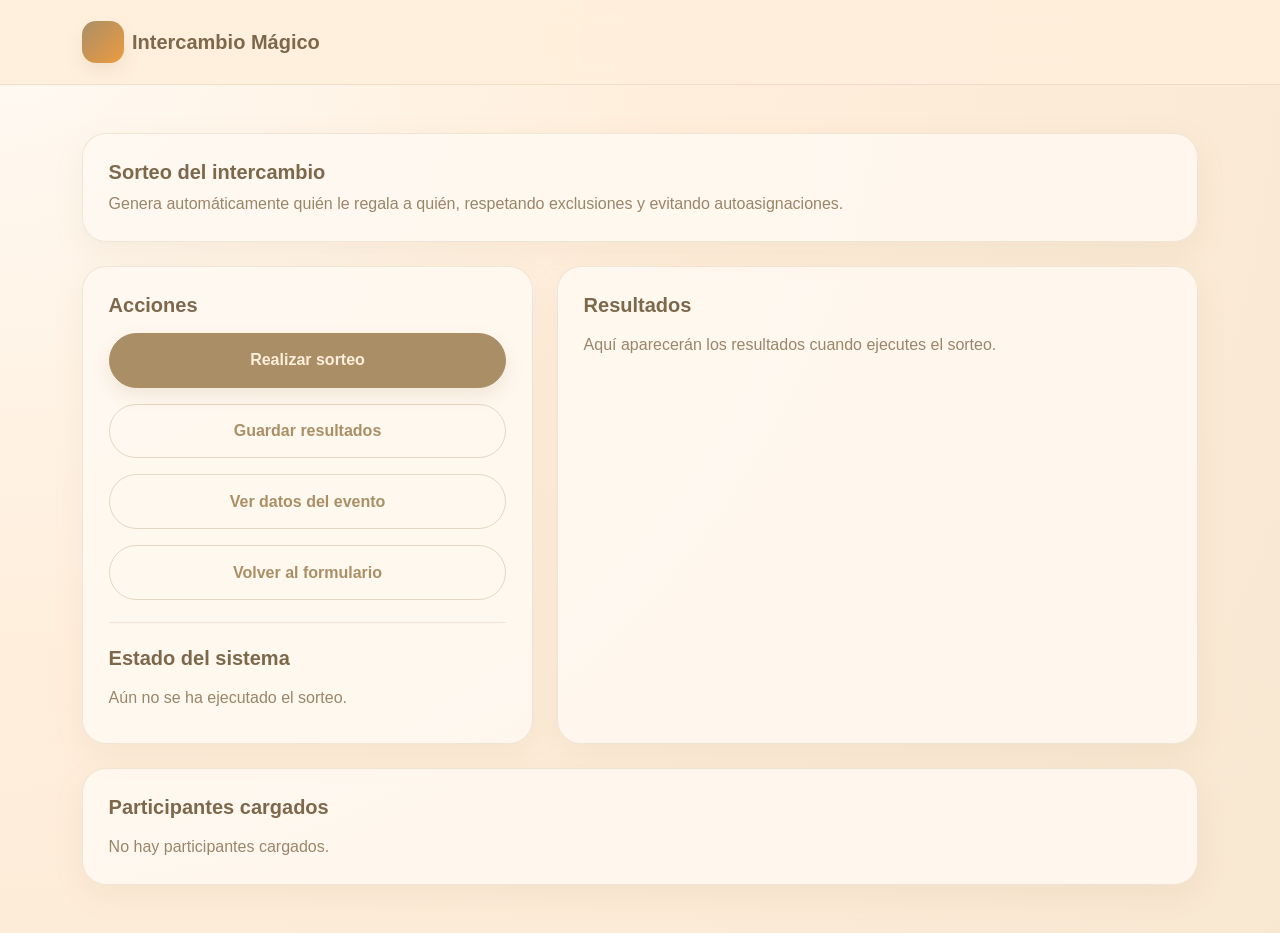
<file: intercambio-regalos/pages/sorteo.html>
<!DOCTYPE html>
<html lang="es">
<head>
  <meta charset="UTF-8" />
  <meta name="viewport" content="width=device-width, initial-scale=1.0" />
  <title>Intercambio Mágico | Sorteo</title>

  <link
    href="https://cdn.jsdelivr.net/npm/bootstrap@5.3.3/dist/css/bootstrap.min.css"
    rel="stylesheet"
  />
  <link rel="stylesheet" href="../assets/css/styles.css" />
  <link rel="stylesheet" href="../assets/css/responsive.css" />
</head>
<body>

  <nav class="navbar navbar-expand-lg navbar-custom sticky-top">
    <div class="container py-2">
      <a class="navbar-brand d-flex align-items-center gap-2 fw-semibold m-0 brand-link" href="../index.html">
        <div class="brand-badge"></div>
        <span>Intercambio Mágico</span>
      </a>
    </div>
  </nav>

  <main class="py-5">
    <div class="container">
      <div class="section-card mb-4">
        <h1 class="section-title mb-2">Sorteo del intercambio</h1>
        <p class="text-soft mb-0">
          Genera automáticamente quién le regala a quién, respetando exclusiones y evitando autoasignaciones.
        </p>
      </div>

      <div class="row g-4">
        <div class="col-12 col-lg-5">
          <section class="section-card h-100">
            <h2 class="section-title">Acciones</h2>

            <div class="d-grid gap-3">
              <button type="button" class="btn btn-main" id="drawBtn">
                Realizar sorteo
              </button>

              <button type="button" class="btn btn-soft" id="saveResultsBtn">
                Guardar resultados
              </button>

              <a href="datos.html" class="btn btn-soft">
                Ver datos del evento
              </a>

              <a href="evento.html" class="btn btn-soft">
                Volver al formulario
              </a>
            </div>

            <hr />

            <div>
              <h3 class="section-title fs-5">Estado del sistema</h3>
              <p class="text-soft mb-2" id="drawStatus">
                Aún no se ha ejecutado el sorteo.
              </p>
            </div>
          </section>
        </div>

        <div class="col-12 col-lg-7">
          <section class="section-card h-100">
            <h2 class="section-title">Resultados</h2>
            <div id="drawResults" class="d-flex flex-column gap-3">
              <p class="text-soft mb-0">
                Aquí aparecerán los resultados cuando ejecutes el sorteo.
              </p>
            </div>
          </section>
        </div>

        <div class="col-12">
          <section class="section-card">
            <h2 class="section-title">Participantes cargados</h2>
            <div id="drawParticipants" class="d-flex flex-wrap gap-2">
              <span class="text-soft">No hay participantes cargados.</span>
            </div>
          </section>
        </div>
      </div>
    </div>
  </main>

  <script src="https://cdn.jsdelivr.net/npm/bootstrap@5.3.3/dist/js/bootstrap.bundle.min.js"></script>
  <script src="../assets/js/storage.js"></script>
  <script src="../assets/js/validations.js"></script>
  <script src="../assets/js/sorteo.js"></script>
  <script src="../assets/js/app.js"></script>
</body>
</html>
</file>
<file: assets/css/styles.css>
/* =========================
   STYLES.CSS
   Paleta oficial:
   #AA8F66
   #ED9B40
   #FFEEDB
   #61C9A8
   #BA3B46
========================= */

:root {
  --color-primary: #AA8F66;
  --color-secondary: #ED9B40;
  --color-light: #FFEEDB;
  --color-accent: #61C9A8;
  --color-danger: #BA3B46;

  --text-main: #7d684c;
  --text-soft: #9a8568;
  --text-strong: #BA3B46;

  --bg-body: #FFEEDB;
  --bg-card: #fff9f1;
  --bg-soft: #fff4e6;
  --bg-highlight: #fff1dc;

  --border-soft: rgba(170, 143, 102, 0.18);
  --border-medium: rgba(170, 143, 102, 0.32);

  --shadow-soft: 0 10px 30px rgba(170, 143, 102, 0.10);
  --shadow-card: 0 8px 24px rgba(170, 143, 102, 0.12);
  --shadow-button: 0 8px 18px rgba(170, 143, 102, 0.16);

  --radius-sm: 12px;
  --radius-md: 18px;
  --radius-lg: 24px;
  --radius-xl: 32px;

  --transition-fast: 0.25s ease;
  --transition-normal: 0.35s ease;
}

/* =========================
   BASE
========================= */

* {
  box-sizing: border-box;
}

html {
  scroll-behavior: smooth;
}

body {
  margin: 0;
  min-height: 100vh;
  font-family: "Segoe UI", Tahoma, Geneva, Verdana, sans-serif;
  color: var(--text-main);
  background:
    radial-gradient(circle at top left, #fffaf4 0%, #FFEEDB 42%, #f8e7d1 100%);
}

img {
  max-width: 100%;
  display: block;
}

a {
  text-decoration: none;
  color: inherit;
}

button,
input,
select,
textarea {
  font: inherit;
}

strong {
  font-weight: 700;
}

/* =========================
   NAVBAR
========================= */

.navbar-custom {
  background: rgba(255, 238, 219, 0.88);
  backdrop-filter: blur(12px);
  border-bottom: 1px solid var(--border-soft);
}

.brand-link {
  color: var(--text-main);
  transition: color var(--transition-fast);
}

.brand-link:hover {
  color: var(--color-secondary);
}

.brand-badge {
  width: 42px;
  height: 42px;
  border-radius: 14px;
  background: linear-gradient(135deg, var(--color-primary), var(--color-secondary));
  box-shadow: var(--shadow-button);
  flex-shrink: 0;
}

/* =========================
   HERO / INICIO
========================= */

.hero-section {
  min-height: calc(100vh - 76px);
  display: flex;
  align-items: center;
  padding: 3rem 0;
}

.hero-card {
  background: rgba(255, 249, 241, 0.88);
  border: 1px solid var(--border-soft);
  border-radius: var(--radius-xl);
  box-shadow: var(--shadow-soft);
  overflow: hidden;
  transition: transform var(--transition-fast), box-shadow var(--transition-fast);
}

.hero-left {
  padding: 3rem 2.4rem;
}

.hero-right {
  background: linear-gradient(180deg, #fff8ef 0%, #f7e7d2 100%);
  border-left: 1px solid var(--border-soft);
  padding: 2rem;
  display: flex;
  align-items: center;
  justify-content: center;
}

.app-chip {
  display: inline-flex;
  align-items: center;
  justify-content: center;
  background: rgba(237, 155, 64, 0.14);
  color: var(--color-secondary);
  border: 1px solid rgba(237, 155, 64, 0.24);
  border-radius: 999px;
  padding: 0.6rem 1rem;
  font-size: 0.92rem;
  font-weight: 600;
  margin-bottom: 1.2rem;
}

.hero-title {
  font-size: clamp(2rem, 4vw, 3.7rem);
  line-height: 1.08;
  font-weight: 700;
  color: var(--text-main);
  margin-bottom: 1rem;
}

.hero-title span {
  color: var(--color-secondary);
}

.hero-text {
  font-size: 1.05rem;
  color: var(--text-soft);
  line-height: 1.8;
  max-width: 620px;
  margin-bottom: 1.8rem;
}

.hero-actions {
  margin-bottom: 1.5rem;
}

.logo-box {
  width: min(100%, 360px);
  aspect-ratio: 1 / 1;
  border-radius: var(--radius-xl);
  background:
    radial-gradient(circle at 30% 30%, #fffaf4 0%, #fff1df 38%, #f0d9bf 100%);
  border: 1px solid var(--border-soft);
  box-shadow: var(--shadow-card);
  display: flex;
  flex-direction: column;
  align-items: center;
  justify-content: center;
  text-align: center;
  padding: 2rem;
  transition: transform var(--transition-fast), box-shadow var(--transition-fast);
}

.logo-circle {
  width: 110px;
  height: 110px;
  border-radius: 50%;
  background: linear-gradient(135deg, var(--color-primary), var(--color-secondary));
  box-shadow: 0 12px 24px rgba(170, 143, 102, 0.18);
  margin-bottom: 1rem;
}

.logo-title {
  font-size: 1.45rem;
  font-weight: 700;
  color: var(--text-main);
  margin-bottom: 0.4rem;
}

.logo-subtitle {
  color: var(--text-soft);
  font-size: 0.98rem;
  line-height: 1.7;
  margin-bottom: 0;
}

.footer-note {
  color: var(--text-soft);
  font-size: 0.92rem;
  margin-top: 2rem;
}

/* =========================
   BOTONES
========================= */

.btn-main,
.btn-soft {
  border-radius: 999px;
  font-weight: 600;
  padding: 0.9rem 1.45rem;
  transition:
    transform var(--transition-fast),
    box-shadow var(--transition-fast),
    background-color var(--transition-fast),
    color var(--transition-fast),
    border-color var(--transition-fast);
}

.btn-main {
  background-color: var(--color-primary);
  border: 1px solid var(--color-primary);
  color: var(--color-light);
  box-shadow: var(--shadow-button);
}

.btn-main:hover {
  background-color: var(--color-secondary);
  border-color: var(--color-secondary);
  color: var(--color-light);
  transform: scale(1.05);
  box-shadow: 0 12px 24px rgba(237, 155, 64, 0.22);
}

.btn-soft {
  background-color: transparent;
  border: 1px solid var(--border-medium);
  color: var(--color-primary);
}

.btn-soft:hover {
  background-color: var(--color-accent);
  border-color: var(--color-accent);
  color: var(--color-light);
  transform: scale(1.05);
  box-shadow: 0 12px 24px rgba(97, 201, 168, 0.20);
}

.btn-main:active,
.btn-soft:active {
  transform: scale(0.98);
}

.btn-main:focus,
.btn-soft:focus,
.form-control:focus,
.form-select:focus,
.form-check-input:focus {
  box-shadow: 0 0 0 0.2rem rgba(170, 143, 102, 0.16);
}

/* =========================
   FEATURES
========================= */

.feature-list {
  margin-top: 1.8rem;
  display: grid;
  grid-template-columns: 1fr 1fr;
  gap: 1rem;
}

.feature-item {
  background: rgba(255, 255, 255, 0.58);
  border: 1px solid var(--border-soft);
  border-radius: var(--radius-md);
  padding: 1rem 1.1rem;
  display: flex;
  align-items: center;
  gap: 0.9rem;
  box-shadow: 0 4px 12px rgba(170, 143, 102, 0.05);
  transition:
    transform var(--transition-fast),
    box-shadow var(--transition-fast),
    border-color var(--transition-fast);
}

.feature-item:hover {
  transform: translateY(-3px);
  border-color: rgba(97, 201, 168, 0.5);
  box-shadow: 0 8px 18px rgba(170, 143, 102, 0.10);
}

.feature-icon {
  width: 42px;
  height: 42px;
  border-radius: 14px;
  display: flex;
  justify-content: center;
  align-items: center;
  background: linear-gradient(135deg, rgba(97, 201, 168, 0.22), rgba(237, 155, 64, 0.18));
  border: 1px solid rgba(97, 201, 168, 0.24);
  flex-shrink: 0;
}

.feature-text {
  color: var(--text-soft);
  font-size: 0.94rem;
  line-height: 1.6;
}

/* =========================
   TARJETAS GENERALES
========================= */

.section-card {
  background: rgba(255, 249, 241, 0.9);
  border: 1px solid var(--border-soft);
  border-radius: var(--radius-lg);
  box-shadow: var(--shadow-soft);
  padding: 1.5rem;
}

.section-title {
  font-size: 1.25rem;
  font-weight: 700;
  color: var(--text-main);
  margin-bottom: 1rem;
}

.text-soft {
  color: var(--text-soft);
}

.text-strong {
  color: var(--text-strong);
}

/* =========================
   FORMULARIOS
========================= */

.form-control,
.form-select {
  background-color: rgba(255, 255, 255, 0.78);
  border: 1px solid var(--border-soft);
  border-radius: var(--radius-sm);
  color: var(--text-main);
  padding: 0.82rem 1rem;
  box-shadow: none;
  transition:
    border-color var(--transition-fast),
    background-color var(--transition-fast),
    box-shadow var(--transition-fast);
}

.form-control::placeholder {
  color: #b19a7a;
}

.form-control:focus,
.form-select:focus {
  border-color: rgba(97, 201, 168, 0.65);
  background-color: #fffdfa;
  outline: none;
}

.form-label {
  color: var(--text-main);
  font-weight: 600;
  margin-bottom: 0.55rem;
}

.form-check-label {
  color: var(--text-main);
}

.form-check-input {
  border: 1px solid var(--border-medium);
  background-color: #fffdf9;
}

.form-check-input:checked {
  background-color: var(--color-accent);
  border-color: var(--color-accent);
}

/* =========================
   BADGES / ETIQUETAS
========================= */

.custom-badge {
  display: inline-flex;
  align-items: center;
  justify-content: center;
  padding: 0.48rem 0.95rem;
  border-radius: 999px;
  background-color: rgba(97, 201, 168, 0.14);
  color: #4d907b;
  border: 1px solid rgba(97, 201, 168, 0.24);
  font-size: 0.88rem;
  font-weight: 600;
}

.badge-soft-danger {
  background-color: rgba(186, 59, 70, 0.1);
  color: var(--color-danger);
  border: 1px solid rgba(186, 59, 70, 0.18);
}

/* =========================
   LISTAS DE PARTICIPANTES /
   EXCLUSIONES
========================= */

#participantsList .section-card,
#exclusionsList .section-card,
#dataExclusionsList .section-card {
  padding: 0.95rem 1rem;
}

#dataParticipantsList {
  display: flex;
  flex-wrap: wrap;
  gap: 0.6rem;
}

/* =========================
   DRAG AND DROP
========================= */

.drag-area {
  background: rgba(255, 255, 255, 0.52);
  border: 2px dashed rgba(97, 201, 168, 0.40);
  border-radius: var(--radius-lg);
  padding: 1.2rem;
  min-height: 150px;
  transition:
    border-color var(--transition-fast),
    background-color var(--transition-fast),
    box-shadow var(--transition-fast);
}

.drag-card {
  background: #fffdf9;
  border: 1px solid var(--border-soft);
  border-radius: var(--radius-sm);
  padding: 0.85rem 1rem;
  color: var(--text-main);
  cursor: grab;
  box-shadow: 0 6px 14px rgba(170, 143, 102, 0.07);
  margin-bottom: 0.8rem;
  transition:
    transform var(--transition-fast),
    box-shadow var(--transition-fast),
    opacity var(--transition-fast);
}

.drag-card:last-child {
  margin-bottom: 0;
}

.drag-card:hover {
  transform: translateY(-2px);
  box-shadow: 0 10px 18px rgba(170, 143, 102, 0.10);
}

.drag-card:active {
  cursor: grabbing;
}

.drag-card.dragging {
  opacity: 0.6;
  transform: scale(0.98);
}

.drop-zone-active {
  border-color: var(--color-accent);
  background: rgba(97, 201, 168, 0.10);
  box-shadow: 0 8px 18px rgba(97, 201, 168, 0.10);
}

/* =========================
   RESULTADOS DEL SORTEO
========================= */

.result-card {
  background: linear-gradient(180deg, #fffaf4 0%, #fff1df 100%);
  border: 1px solid var(--border-soft);
  border-radius: var(--radius-lg);
  padding: 1.25rem;
  box-shadow: var(--shadow-soft);
  transition:
    transform var(--transition-fast),
    box-shadow var(--transition-fast);
}

.result-card:hover {
  transform: translateY(-2px);
  box-shadow: 0 10px 20px rgba(170, 143, 102, 0.11);
}

.result-name {
  font-weight: 700;
  color: var(--text-main);
}

.result-arrow {
  color: var(--color-secondary);
  font-weight: 700;
}

.result-receiver {
  color: var(--color-danger);
  font-weight: 700;
}

/* =========================
   LÍNEAS / SEPARADORES
========================= */

hr {
  border: 0;
  border-top: 1px solid var(--border-soft);
  opacity: 1;
  margin: 1.4rem 0;
}

/* =========================
   UTILIDADES EXTRA
========================= */

.shadow-soft {
  box-shadow: var(--shadow-soft);
}

.rounded-soft {
  border-radius: var(--radius-lg);
}

.bg-soft {
  background-color: var(--bg-soft);
}

.text-main {
  color: var(--text-main);
}
</file>
<file: assets/css/responsive.css>
/* =========================
   RESPONSIVE.CSS
   Ajustes por tamaño de pantalla
========================= */

/* ===== TABLET Y PANTALLAS MEDIAS ===== */
@media (max-width: 991.98px) {
  .hero-section {
    min-height: auto;
    padding: 2.5rem 0;
  }

  .hero-left {
    padding: 2.2rem 2rem;
  }

  .hero-right {
    padding: 2rem;
    border-left: none;
    border-top: 1px solid rgba(170, 143, 102, 0.18);
  }

  .hero-title {
    font-size: 2.5rem;
    line-height: 1.12;
  }

  .hero-text {
    max-width: 100%;
    font-size: 1rem;
  }

  .logo-box {
    max-width: 320px;
    margin: 0 auto;
  }

  .feature-list {
    grid-template-columns: 1fr;
    gap: 1rem;
  }

  .section-card {
    padding: 1.3rem;
  }

  .result-card .d-flex {
    align-items: flex-start !important;
  }
}

/* ===== MÓVIL ===== */
@media (max-width: 767.98px) {
  body {
    background:
      linear-gradient(180deg, #fff8ef 0%, #FFEEDB 100%);
  }

  .navbar-custom .container {
    justify-content: center;
  }

  .brand-link {
    width: 100%;
    justify-content: center;
    text-align: center;
  }

  .hero-section {
    padding: 1.8rem 0;
  }

  .hero-card {
    border-radius: 24px;
  }

  .hero-left {
    padding: 1.7rem 1.2rem;
  }

  .hero-right {
    padding: 1.5rem 1.2rem;
  }

  .app-chip {
    width: 100%;
    text-align: center;
    font-size: 0.86rem;
    padding: 0.55rem 0.85rem;
  }

  .hero-title {
    font-size: 2rem;
    line-height: 1.16;
    text-align: center;
  }

  .hero-text {
    font-size: 0.98rem;
    line-height: 1.7;
    text-align: center;
  }

  .hero-actions {
    justify-content: center;
  }

  .hero-actions .btn {
    width: 100%;
    max-width: 290px;
  }

  .feature-list {
    grid-template-columns: 1fr;
    gap: 0.9rem;
    margin-top: 1.5rem;
  }

  .feature-item {
    padding: 1rem;
  }

  .feature-item h6,
  .feature-item p,
  .footer-note {
    text-align: center;
  }

  .logo-box {
    width: 100%;
    max-width: 290px;
    border-radius: 28px;
    padding: 1.7rem 1.2rem;
  }

  .logo-circle {
    width: 92px;
    height: 92px;
  }

  .logo-title,
  .logo-subtitle {
    text-align: center;
  }

  .section-card {
    padding: 1.15rem;
    border-radius: 20px;
  }

  .section-title {
    font-size: 1.1rem;
  }

  .btn-main,
  .btn-soft {
    width: 100%;
    justify-content: center;
    text-align: center;
  }

  .d-flex.flex-wrap.gap-3.justify-content-center {
    flex-direction: column;
    align-items: stretch;
  }

  #participantsList .section-card,
  #exclusionsList .section-card,
  #dataExclusionsList .section-card {
    padding: 0.9rem;
  }

  #participantsList .section-card,
  #exclusionsList .section-card {
    gap: 0.75rem;
  }

  .drag-area {
    min-height: 120px;
    padding: 1rem;
  }

  .drag-card {
    padding: 0.8rem 0.9rem;
    font-size: 0.95rem;
  }

  .result-card {
    padding: 1rem;
  }

  .result-card .d-flex {
    flex-direction: column !important;
    align-items: flex-start !important;
    gap: 0.35rem !important;
  }

  #drawParticipants {
    gap: 0.5rem !important;
  }

  .custom-badge {
    font-size: 0.84rem;
    padding: 0.45rem 0.8rem;
  }
}

/* ===== MÓVIL PEQUEÑO ===== */
@media (max-width: 575.98px) {
  .hero-section {
    padding: 1.4rem 0;
  }

  .hero-left {
    padding: 1.35rem 1rem;
  }

  .hero-right {
    padding: 1.2rem 1rem;
  }

  .hero-title {
    font-size: 1.78rem;
  }

  .hero-text {
    font-size: 0.94rem;
  }

  .app-chip {
    font-size: 0.8rem;
  }

  .btn-main,
  .btn-soft {
    padding: 0.82rem 1rem;
    font-size: 0.95rem;
  }

  .feature-item {
    flex-direction: column;
    align-items: center;
    text-align: center;
  }

  .feature-icon {
    margin-bottom: 0.35rem;
  }

  .logo-box {
    max-width: 100%;
    padding: 1.5rem 1rem;
  }

  .logo-circle {
    width: 84px;
    height: 84px;
  }

  .section-card {
    padding: 1rem;
  }

  .section-title {
    font-size: 1.02rem;
  }

  .form-control,
  .form-select {
    padding: 0.78rem 0.9rem;
    font-size: 0.95rem;
  }

  .drag-area {
    min-height: 110px;
  }

  .result-name,
  .result-arrow,
  .result-receiver {
    font-size: 0.96rem;
  }
}

/* ===== PANTALLAS GRANDES ===== */
@media (min-width: 1200px) {
  .hero-left {
    padding: 3.2rem 2.8rem;
  }

  .hero-right {
    padding: 2.4rem;
  }

  .section-card {
    padding: 1.6rem;
  }
}
</file>
<file: intercambio-regalos/assets/css/styles.css>
/* =========================
   STYLES.CSS
   Paleta oficial:
   #AA8F66
   #ED9B40
   #FFEEDB
   #61C9A8
   #BA3B46
========================= */

:root {
  --color-primary: #AA8F66;
  --color-secondary: #ED9B40;
  --color-light: #FFEEDB;
  --color-accent: #61C9A8;
  --color-danger: #BA3B46;

  --text-main: #7d684c;
  --text-soft: #9a8568;
  --text-strong: #BA3B46;

  --bg-body: #FFEEDB;
  --bg-card: #fff9f1;
  --bg-soft: #fff4e6;
  --bg-highlight: #fff1dc;

  --border-soft: rgba(170, 143, 102, 0.18);
  --border-medium: rgba(170, 143, 102, 0.32);

  --shadow-soft: 0 10px 30px rgba(170, 143, 102, 0.10);
  --shadow-card: 0 8px 24px rgba(170, 143, 102, 0.12);
  --shadow-button: 0 8px 18px rgba(170, 143, 102, 0.16);

  --radius-sm: 12px;
  --radius-md: 18px;
  --radius-lg: 24px;
  --radius-xl: 32px;

  --transition-fast: 0.25s ease;
  --transition-normal: 0.35s ease;
}

/* =========================
   BASE
========================= */

* {
  box-sizing: border-box;
}

html {
  scroll-behavior: smooth;
}

body {
  margin: 0;
  min-height: 100vh;
  font-family: "Segoe UI", Tahoma, Geneva, Verdana, sans-serif;
  color: var(--text-main);
  background:
    radial-gradient(circle at top left, #fffaf4 0%, #FFEEDB 42%, #f8e7d1 100%);
}

img {
  max-width: 100%;
  display: block;
}

a {
  text-decoration: none;
  color: inherit;
}

button,
input,
select,
textarea {
  font: inherit;
}

strong {
  font-weight: 700;
}

/* =========================
   NAVBAR
========================= */

.navbar-custom {
  background: rgba(255, 238, 219, 0.88);
  backdrop-filter: blur(12px);
  border-bottom: 1px solid var(--border-soft);
}

.brand-link {
  color: var(--text-main);
  transition: color var(--transition-fast);
}

.brand-link:hover {
  color: var(--color-secondary);
}

.brand-badge {
  width: 42px;
  height: 42px;
  border-radius: 14px;
  background: linear-gradient(135deg, var(--color-primary), var(--color-secondary));
  box-shadow: var(--shadow-button);
  flex-shrink: 0;
}

/* =========================
   HERO / INICIO
========================= */

.hero-section {
  min-height: calc(100vh - 76px);
  display: flex;
  align-items: center;
  padding: 3rem 0;
}

.hero-card {
  background: rgba(255, 249, 241, 0.88);
  border: 1px solid var(--border-soft);
  border-radius: var(--radius-xl);
  box-shadow: var(--shadow-soft);
  overflow: hidden;
  transition: transform var(--transition-fast), box-shadow var(--transition-fast);
}

.hero-left {
  padding: 3rem 2.4rem;
}

.hero-right {
  background: linear-gradient(180deg, #fff8ef 0%, #f7e7d2 100%);
  border-left: 1px solid var(--border-soft);
  padding: 2rem;
  display: flex;
  align-items: center;
  justify-content: center;
}

.app-chip {
  display: inline-flex;
  align-items: center;
  justify-content: center;
  background: rgba(237, 155, 64, 0.14);
  color: var(--color-secondary);
  border: 1px solid rgba(237, 155, 64, 0.24);
  border-radius: 999px;
  padding: 0.6rem 1rem;
  font-size: 0.92rem;
  font-weight: 600;
  margin-bottom: 1.2rem;
}

.hero-title {
  font-size: clamp(2rem, 4vw, 3.7rem);
  line-height: 1.08;
  font-weight: 700;
  color: var(--text-main);
  margin-bottom: 1rem;
}

.hero-title span {
  color: var(--color-secondary);
}

.hero-text {
  font-size: 1.05rem;
  color: var(--text-soft);
  line-height: 1.8;
  max-width: 620px;
  margin-bottom: 1.8rem;
}

.hero-actions {
  margin-bottom: 1.5rem;
}

.logo-box {
  width: min(100%, 360px);
  aspect-ratio: 1 / 1;
  border-radius: var(--radius-xl);
  background:
    radial-gradient(circle at 30% 30%, #fffaf4 0%, #fff1df 38%, #f0d9bf 100%);
  border: 1px solid var(--border-soft);
  box-shadow: var(--shadow-card);
  display: flex;
  flex-direction: column;
  align-items: center;
  justify-content: center;
  text-align: center;
  padding: 2rem;
  transition: transform var(--transition-fast), box-shadow var(--transition-fast);
}

.logo-circle {
  width: 110px;
  height: 110px;
  border-radius: 50%;
  background: linear-gradient(135deg, var(--color-primary), var(--color-secondary));
  box-shadow: 0 12px 24px rgba(170, 143, 102, 0.18);
  margin-bottom: 1rem;
}

.logo-title {
  font-size: 1.45rem;
  font-weight: 700;
  color: var(--text-main);
  margin-bottom: 0.4rem;
}

.logo-subtitle {
  color: var(--text-soft);
  font-size: 0.98rem;
  line-height: 1.7;
  margin-bottom: 0;
}

.footer-note {
  color: var(--text-soft);
  font-size: 0.92rem;
  margin-top: 2rem;
}

/* =========================
   BOTONES
========================= */

.btn-main,
.btn-soft {
  border-radius: 999px;
  font-weight: 600;
  padding: 0.9rem 1.45rem;
  transition:
    transform var(--transition-fast),
    box-shadow var(--transition-fast),
    background-color var(--transition-fast),
    color var(--transition-fast),
    border-color var(--transition-fast);
}

.btn-main {
  background-color: var(--color-primary);
  border: 1px solid var(--color-primary);
  color: var(--color-light);
  box-shadow: var(--shadow-button);
}

.btn-main:hover {
  background-color: var(--color-secondary);
  border-color: var(--color-secondary);
  color: var(--color-light);
  transform: scale(1.05);
  box-shadow: 0 12px 24px rgba(237, 155, 64, 0.22);
}

.btn-soft {
  background-color: transparent;
  border: 1px solid var(--border-medium);
  color: var(--color-primary);
}

.btn-soft:hover {
  background-color: var(--color-accent);
  border-color: var(--color-accent);
  color: var(--color-light);
  transform: scale(1.05);
  box-shadow: 0 12px 24px rgba(97, 201, 168, 0.20);
}

.btn-main:active,
.btn-soft:active {
  transform: scale(0.98);
}

.btn-main:focus,
.btn-soft:focus,
.form-control:focus,
.form-select:focus,
.form-check-input:focus {
  box-shadow: 0 0 0 0.2rem rgba(170, 143, 102, 0.16);
}

/* =========================
   FEATURES
========================= */

.feature-list {
  margin-top: 1.8rem;
  display: grid;
  grid-template-columns: 1fr 1fr;
  gap: 1rem;
}

.feature-item {
  background: rgba(255, 255, 255, 0.58);
  border: 1px solid var(--border-soft);
  border-radius: var(--radius-md);
  padding: 1rem 1.1rem;
  display: flex;
  align-items: center;
  gap: 0.9rem;
  box-shadow: 0 4px 12px rgba(170, 143, 102, 0.05);
  transition:
    transform var(--transition-fast),
    box-shadow var(--transition-fast),
    border-color var(--transition-fast);
}

.feature-item:hover {
  transform: translateY(-3px);
  border-color: rgba(97, 201, 168, 0.5);
  box-shadow: 0 8px 18px rgba(170, 143, 102, 0.10);
}

.feature-icon {
  width: 42px;
  height: 42px;
  border-radius: 14px;
  background: linear-gradient(135deg, rgba(97, 201, 168, 0.22), rgba(237, 155, 64, 0.18));
  border: 1px solid rgba(97, 201, 168, 0.24);
  flex-shrink: 0;
}

.feature-text {
  color: var(--text-soft);
  font-size: 0.94rem;
  line-height: 1.6;
}

/* =========================
   TARJETAS GENERALES
========================= */

.section-card {
  background: rgba(255, 249, 241, 0.9);
  border: 1px solid var(--border-soft);
  border-radius: var(--radius-lg);
  box-shadow: var(--shadow-soft);
  padding: 1.5rem;
}

.section-title {
  font-size: 1.25rem;
  font-weight: 700;
  color: var(--text-main);
  margin-bottom: 1rem;
}

.text-soft {
  color: var(--text-soft);
}

.text-strong {
  color: var(--text-strong);
}

/* =========================
   FORMULARIOS
========================= */

.form-control,
.form-select {
  background-color: rgba(255, 255, 255, 0.78);
  border: 1px solid var(--border-soft);
  border-radius: var(--radius-sm);
  color: var(--text-main);
  padding: 0.82rem 1rem;
  box-shadow: none;
  transition:
    border-color var(--transition-fast),
    background-color var(--transition-fast),
    box-shadow var(--transition-fast);
}

.form-control::placeholder {
  color: #b19a7a;
}

.form-control:focus,
.form-select:focus {
  border-color: rgba(97, 201, 168, 0.65);
  background-color: #fffdfa;
  outline: none;
}

.form-label {
  color: var(--text-main);
  font-weight: 600;
  margin-bottom: 0.55rem;
}

.form-check-label {
  color: var(--text-main);
}

.form-check-input {
  border: 1px solid var(--border-medium);
  background-color: #fffdf9;
}

.form-check-input:checked {
  background-color: var(--color-accent);
  border-color: var(--color-accent);
}

/* =========================
   BADGES / ETIQUETAS
========================= */

.custom-badge {
  display: inline-flex;
  align-items: center;
  justify-content: center;
  padding: 0.48rem 0.95rem;
  border-radius: 999px;
  background-color: rgba(97, 201, 168, 0.14);
  color: #4d907b;
  border: 1px solid rgba(97, 201, 168, 0.24);
  font-size: 0.88rem;
  font-weight: 600;
}

.badge-soft-danger {
  background-color: rgba(186, 59, 70, 0.1);
  color: var(--color-danger);
  border: 1px solid rgba(186, 59, 70, 0.18);
}

/* =========================
   LISTAS DE PARTICIPANTES /
   EXCLUSIONES
========================= */

#participantsList .section-card,
#exclusionsList .section-card,
#dataExclusionsList .section-card {
  padding: 0.95rem 1rem;
}

#dataParticipantsList {
  display: flex;
  flex-wrap: wrap;
  gap: 0.6rem;
}

/* =========================
   DRAG AND DROP
========================= */

.drag-area {
  background: rgba(255, 255, 255, 0.52);
  border: 2px dashed rgba(97, 201, 168, 0.40);
  border-radius: var(--radius-lg);
  padding: 1.2rem;
  min-height: 150px;
  transition:
    border-color var(--transition-fast),
    background-color var(--transition-fast),
    box-shadow var(--transition-fast);
}

.drag-card {
  background: #fffdf9;
  border: 1px solid var(--border-soft);
  border-radius: var(--radius-sm);
  padding: 0.85rem 1rem;
  color: var(--text-main);
  cursor: grab;
  box-shadow: 0 6px 14px rgba(170, 143, 102, 0.07);
  margin-bottom: 0.8rem;
  transition:
    transform var(--transition-fast),
    box-shadow var(--transition-fast),
    opacity var(--transition-fast);
}

.drag-card:last-child {
  margin-bottom: 0;
}

.drag-card:hover {
  transform: translateY(-2px);
  box-shadow: 0 10px 18px rgba(170, 143, 102, 0.10);
}

.drag-card:active {
  cursor: grabbing;
}

.drag-card.dragging {
  opacity: 0.6;
  transform: scale(0.98);
}

.drop-zone-active {
  border-color: var(--color-accent);
  background: rgba(97, 201, 168, 0.10);
  box-shadow: 0 8px 18px rgba(97, 201, 168, 0.10);
}

/* =========================
   RESULTADOS DEL SORTEO
========================= */

.result-card {
  background: linear-gradient(180deg, #fffaf4 0%, #fff1df 100%);
  border: 1px solid var(--border-soft);
  border-radius: var(--radius-lg);
  padding: 1.25rem;
  box-shadow: var(--shadow-soft);
  transition:
    transform var(--transition-fast),
    box-shadow var(--transition-fast);
}

.result-card:hover {
  transform: translateY(-2px);
  box-shadow: 0 10px 20px rgba(170, 143, 102, 0.11);
}

.result-name {
  font-weight: 700;
  color: var(--text-main);
}

.result-arrow {
  color: var(--color-secondary);
  font-weight: 700;
}

.result-receiver {
  color: var(--color-danger);
  font-weight: 700;
}

/* =========================
   LÍNEAS / SEPARADORES
========================= */

hr {
  border: 0;
  border-top: 1px solid var(--border-soft);
  opacity: 1;
  margin: 1.4rem 0;
}

/* =========================
   UTILIDADES EXTRA
========================= */

.shadow-soft {
  box-shadow: var(--shadow-soft);
}

.rounded-soft {
  border-radius: var(--radius-lg);
}

.bg-soft {
  background-color: var(--bg-soft);
}

.text-main {
  color: var(--text-main);
}
</file>
<file: intercambio-regalos/assets/css/responsive.css>
/* =========================
   RESPONSIVE.CSS
   Ajustes por tamaño de pantalla
========================= */

/* ===== TABLET Y PANTALLAS MEDIAS ===== */
@media (max-width: 991.98px) {
  .hero-section {
    min-height: auto;
    padding: 2.5rem 0;
  }

  .hero-left {
    padding: 2.2rem 2rem;
  }

  .hero-right {
    padding: 2rem;
    border-left: none;
    border-top: 1px solid rgba(170, 143, 102, 0.18);
  }

  .hero-title {
    font-size: 2.5rem;
    line-height: 1.12;
  }

  .hero-text {
    max-width: 100%;
    font-size: 1rem;
  }

  .logo-box {
    max-width: 320px;
    margin: 0 auto;
  }

  .feature-list {
    grid-template-columns: 1fr;
    gap: 1rem;
  }

  .section-card {
    padding: 1.3rem;
  }

  .result-card .d-flex {
    align-items: flex-start !important;
  }
}

/* ===== MÓVIL ===== */
@media (max-width: 767.98px) {
  body {
    background:
      linear-gradient(180deg, #fff8ef 0%, #FFEEDB 100%);
  }

  .navbar-custom .container {
    justify-content: center;
  }

  .brand-link {
    width: 100%;
    justify-content: center;
    text-align: center;
  }

  .hero-section {
    padding: 1.8rem 0;
  }

  .hero-card {
    border-radius: 24px;
  }

  .hero-left {
    padding: 1.7rem 1.2rem;
  }

  .hero-right {
    padding: 1.5rem 1.2rem;
  }

  .app-chip {
    width: 100%;
    text-align: center;
    font-size: 0.86rem;
    padding: 0.55rem 0.85rem;
  }

  .hero-title {
    font-size: 2rem;
    line-height: 1.16;
    text-align: center;
  }

  .hero-text {
    font-size: 0.98rem;
    line-height: 1.7;
    text-align: center;
  }

  .hero-actions {
    justify-content: center;
  }

  .hero-actions .btn {
    width: 100%;
    max-width: 290px;
  }

  .feature-list {
    grid-template-columns: 1fr;
    gap: 0.9rem;
    margin-top: 1.5rem;
  }

  .feature-item {
    padding: 1rem;
  }

  .feature-item h6,
  .feature-item p,
  .footer-note {
    text-align: center;
  }

  .logo-box {
    width: 100%;
    max-width: 290px;
    border-radius: 28px;
    padding: 1.7rem 1.2rem;
  }

  .logo-circle {
    width: 92px;
    height: 92px;
  }

  .logo-title,
  .logo-subtitle {
    text-align: center;
  }

  .section-card {
    padding: 1.15rem;
    border-radius: 20px;
  }

  .section-title {
    font-size: 1.1rem;
  }

  .btn-main,
  .btn-soft {
    width: 100%;
    justify-content: center;
    text-align: center;
  }

  .d-flex.flex-wrap.gap-3.justify-content-center {
    flex-direction: column;
    align-items: stretch;
  }

  #participantsList .section-card,
  #exclusionsList .section-card,
  #dataExclusionsList .section-card {
    padding: 0.9rem;
  }

  #participantsList .section-card,
  #exclusionsList .section-card {
    gap: 0.75rem;
  }

  .drag-area {
    min-height: 120px;
    padding: 1rem;
  }

  .drag-card {
    padding: 0.8rem 0.9rem;
    font-size: 0.95rem;
  }

  .result-card {
    padding: 1rem;
  }

  .result-card .d-flex {
    flex-direction: column !important;
    align-items: flex-start !important;
    gap: 0.35rem !important;
  }

  #drawParticipants {
    gap: 0.5rem !important;
  }

  .custom-badge {
    font-size: 0.84rem;
    padding: 0.45rem 0.8rem;
  }
}

/* ===== MÓVIL PEQUEÑO ===== */
@media (max-width: 575.98px) {
  .hero-section {
    padding: 1.4rem 0;
  }

  .hero-left {
    padding: 1.35rem 1rem;
  }

  .hero-right {
    padding: 1.2rem 1rem;
  }

  .hero-title {
    font-size: 1.78rem;
  }

  .hero-text {
    font-size: 0.94rem;
  }

  .app-chip {
    font-size: 0.8rem;
  }

  .btn-main,
  .btn-soft {
    padding: 0.82rem 1rem;
    font-size: 0.95rem;
  }

  .feature-item {
    flex-direction: column;
    align-items: center;
    text-align: center;
  }

  .feature-icon {
    margin-bottom: 0.35rem;
  }

  .logo-box {
    max-width: 100%;
    padding: 1.5rem 1rem;
  }

  .logo-circle {
    width: 84px;
    height: 84px;
  }

  .section-card {
    padding: 1rem;
  }

  .section-title {
    font-size: 1.02rem;
  }

  .form-control,
  .form-select {
    padding: 0.78rem 0.9rem;
    font-size: 0.95rem;
  }

  .drag-area {
    min-height: 110px;
  }

  .result-name,
  .result-arrow,
  .result-receiver {
    font-size: 0.96rem;
  }
}

/* ===== PANTALLAS GRANDES ===== */
@media (min-width: 1200px) {
  .hero-left {
    padding: 3.2rem 2.8rem;
  }

  .hero-right {
    padding: 2.4rem;
  }

  .section-card {
    padding: 1.6rem;
  }
}
</file>
